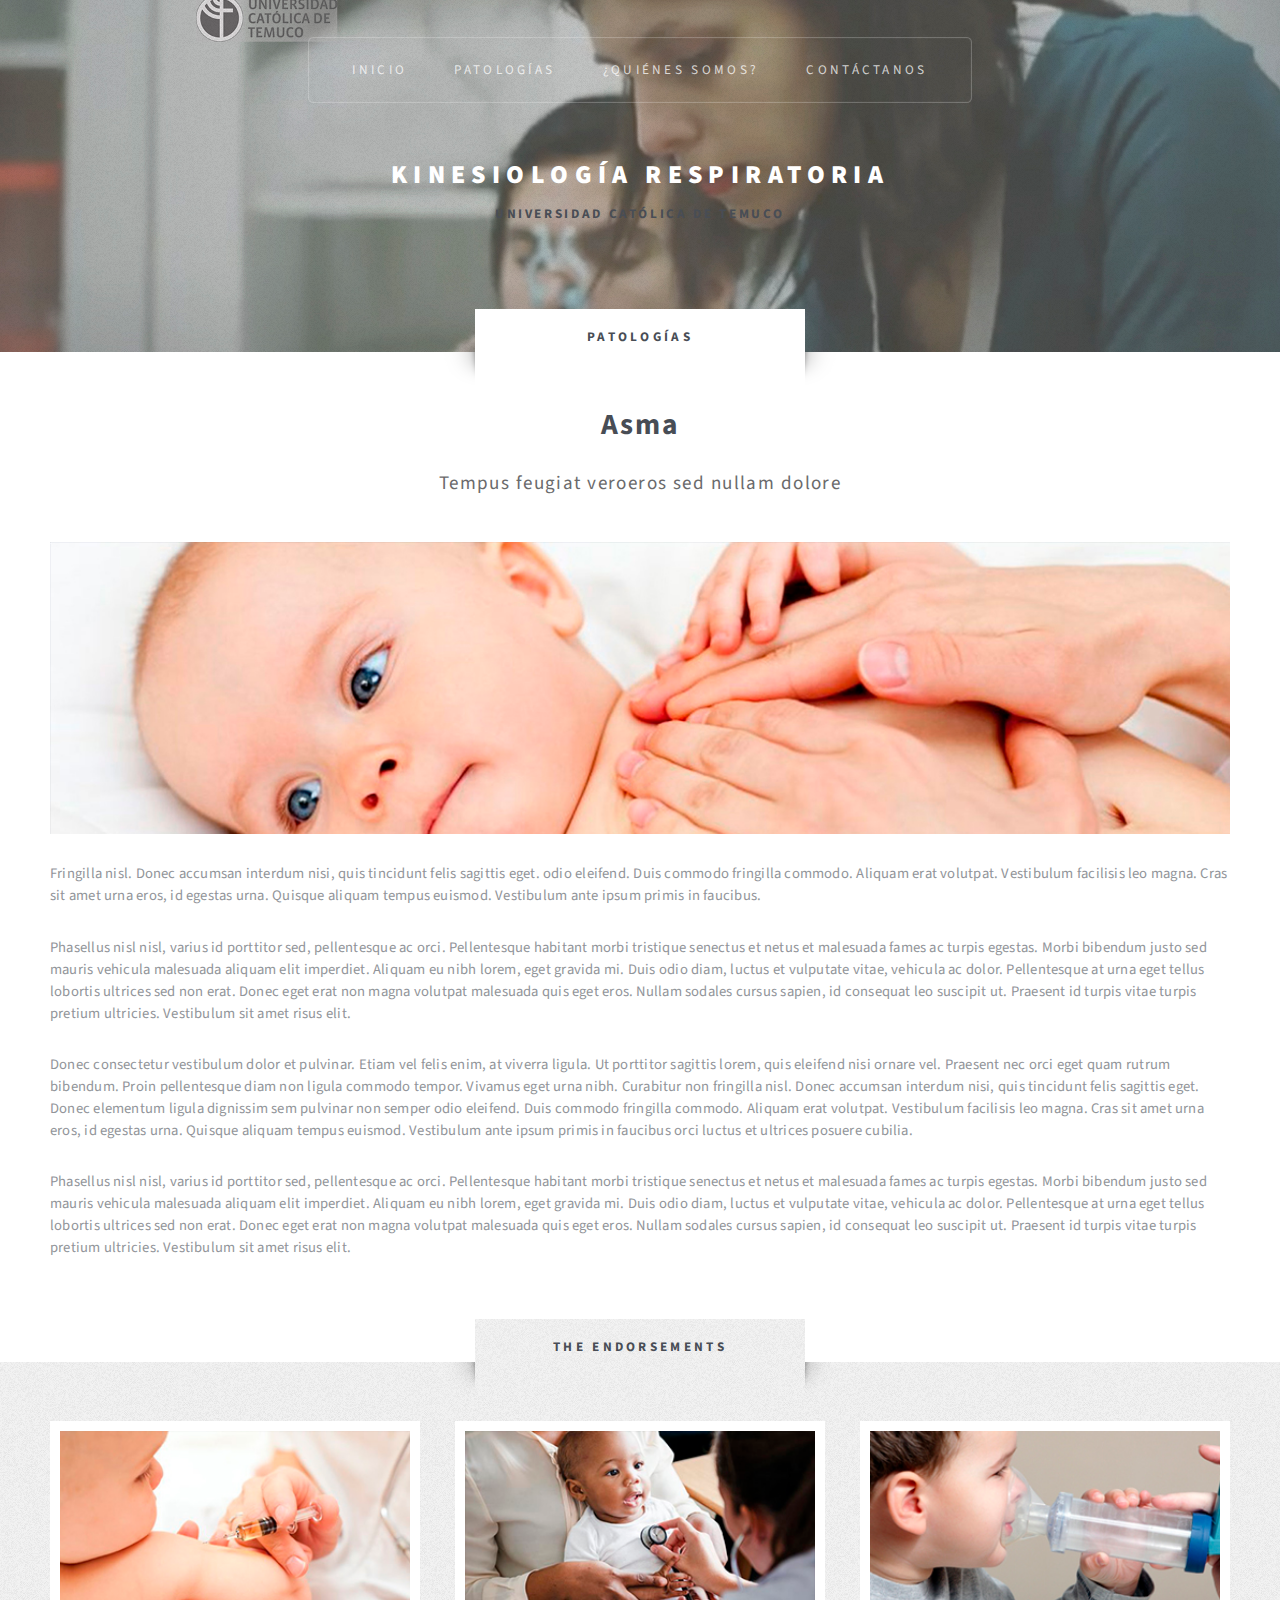
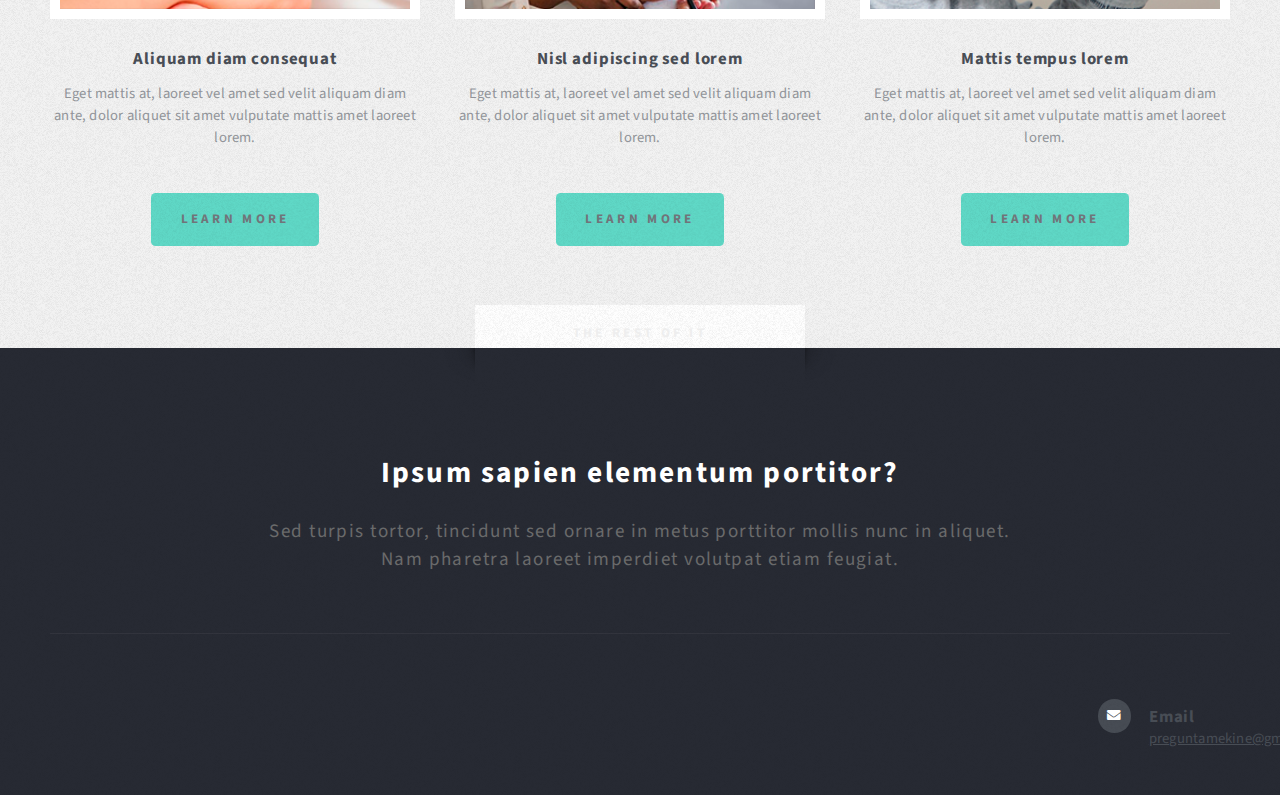
<file: asma.html>
<!DOCTYPE HTML>
<!--
INFOKINE
html5up.net | @ajlkn
	Free for personal and commercial use under the CCA 3.0 license (html5up.net/license)
-->
<html>
	<head>
		<title>INFOKINE</title>
		<meta charset="utf-8" />
		<meta name="viewport" content="width=device-width, initial-scale=1, user-scalable=no" />
		<link rel="stylesheet" href="assets/css/main.css" />
	</head>
	<body class="no-sidebar is-preload">
		<div id="page-wrapper">

			<!-- Header -->
				<section id="header" class="wrapper">

					<!-- Logo -->
						<div id="logo">
							<h1><a href="index.html">Kinesiología Respiratoria</a></h1>
							<p><strong>universidad católica de Temuco </strong></p>
						</div>

					<!-- Nav -->
						<nav id="nav">
							<ul>
								<li class="current"><a href="index.html">Inicio</a></li>
								<li>
									<a href="#">Patologías</a>
									<ul>
										<li><a href="neumonia.html">Neumonía</a></li>
										<li><a href="asma.html">Asma</a></li>
										<li><a href="s.bronc.obs.html">S.bronquial obstructivo</a></li>
										<li><a href="bronquitis.html">Bronquitis</a></li>
										<li><a href="influenza.html">Influenza</a></li>
									</ul>
								</li>
								<li><a href="quienessomos.html">¿Quiénes somos?</a></li>
								<li><a href="contactanos.html">Contáctanos</a></li>
							</ul>
						</nav>

				</section>

			<!-- Main -->
				<div id="main" class="wrapper style2">
					<div class="title">Patologías</div>
					<div class="container">

						<!-- Content -->
							<div id="content">
								<article class="box post">
									<header class="style1">
										<h2>Asma</h2>
										<p>Tempus feugiat veroeros sed nullam dolore</p>
									</header>
									<a href="#" class="image featured">
										<img src="images/pic01.jpg" alt="" />
									</a>
									<p>Fringilla nisl. Donec accumsan interdum nisi, quis tincidunt felis sagittis eget.
									odio eleifend. Duis commodo fringilla commodo. Aliquam erat volutpat. Vestibulum
									facilisis leo magna. Cras sit amet urna eros, id egestas urna. Quisque aliquam
									tempus euismod. Vestibulum ante ipsum primis in faucibus.</p>
									<p>Phasellus nisl nisl, varius id porttitor sed, pellentesque ac orci. Pellentesque
									habitant morbi tristique senectus et netus et malesuada fames ac turpis egestas. Morbi
									bibendum justo sed mauris vehicula malesuada aliquam elit imperdiet. Aliquam eu nibh
									lorem, eget gravida mi. Duis odio diam, luctus et vulputate vitae, vehicula ac dolor.
									Pellentesque at urna eget tellus lobortis ultrices sed non erat. Donec eget erat non
									magna volutpat malesuada quis eget eros. Nullam sodales cursus sapien, id consequat
									leo suscipit ut. Praesent id turpis vitae turpis pretium ultricies. Vestibulum sit
									amet risus elit.</p>
									<p>Donec consectetur vestibulum dolor et pulvinar. Etiam vel felis enim, at viverra
									ligula. Ut porttitor sagittis lorem, quis eleifend nisi ornare vel. Praesent nec orci
									eget quam rutrum bibendum. Proin pellentesque diam non ligula commodo tempor. Vivamus
									eget urna nibh. Curabitur non fringilla nisl. Donec accumsan interdum nisi, quis
									tincidunt felis sagittis eget. Donec elementum ligula dignissim sem pulvinar non semper
									odio eleifend. Duis commodo fringilla commodo. Aliquam erat volutpat. Vestibulum
									facilisis leo magna. Cras sit amet urna eros, id egestas urna. Quisque aliquam
									tempus euismod. Vestibulum ante ipsum primis in faucibus orci luctus et ultrices
									posuere cubilia.</p>
									<p>Phasellus nisl nisl, varius id porttitor sed, pellentesque ac orci. Pellentesque
									habitant morbi tristique senectus et netus et malesuada fames ac turpis egestas. Morbi
									bibendum justo sed mauris vehicula malesuada aliquam elit imperdiet. Aliquam eu nibh
									lorem, eget gravida mi. Duis odio diam, luctus et vulputate vitae, vehicula ac dolor.
									Pellentesque at urna eget tellus lobortis ultrices sed non erat. Donec eget erat non
									magna volutpat malesuada quis eget eros. Nullam sodales cursus sapien, id consequat
									leo suscipit ut. Praesent id turpis vitae turpis pretium ultricies. Vestibulum sit
									amet risus elit.</p>
								</article>
							</div>

					</div>
				</div>

			<!-- Highlights -->
				<section id="highlights" class="wrapper style3">
					<div class="title">The Endorsements</div>
					<div class="container">
						<div class="row aln-center">
							<div class="col-4 col-12-medium">
								<section class="highlight">
									<a href="#" class="image featured"><img src="images/pic02.jpg" alt="" /></a>
									<h3><a href="#">Aliquam diam consequat</a></h3>
									<p>Eget mattis at, laoreet vel amet sed velit aliquam diam ante, dolor aliquet sit amet vulputate mattis amet laoreet lorem.</p>
									<ul class="actions">
										<li><a href="#" class="button style1">Learn More</a></li>
									</ul>
								</section>
							</div>
							<div class="col-4 col-12-medium">
								<section class="highlight">
									<a href="#" class="image featured"><img src="images/pic03.jpg" alt="" /></a>
									<h3><a href="#">Nisl adipiscing sed lorem</a></h3>
									<p>Eget mattis at, laoreet vel amet sed velit aliquam diam ante, dolor aliquet sit amet vulputate mattis amet laoreet lorem.</p>
									<ul class="actions">
										<li><a href="#" class="button style1">Learn More</a></li>
									</ul>
								</section>
							</div>
							<div class="col-4 col-12-medium">
								<section class="highlight">
									<a href="#" class="image featured"><img src="images/pic04.jpg" alt="" /></a>
									<h3><a href="#">Mattis tempus lorem</a></h3>
									<p>Eget mattis at, laoreet vel amet sed velit aliquam diam ante, dolor aliquet sit amet vulputate mattis amet laoreet lorem.</p>
									<ul class="actions">
										<li><a href="#" class="button style1">Learn More</a></li>
									</ul>
								</section>
							</div>
						</div>
					</div>
				</section>

			<!-- Footer -->
				<section id="footer" class="wrapper">
					<div class="title">The Rest Of It</div>
					<div class="container">
						<header class="style1">
							<h2>Ipsum sapien elementum portitor?</h2>
							<p>
								Sed turpis tortor, tincidunt sed ornare in metus porttitor mollis nunc in aliquet.<br />
								Nam pharetra laoreet imperdiet volutpat etiam feugiat.
							</p>
						</header>
						<div class="row">
							<div class="col-6 col-12-medium">

								
							</div>
							<div class="col-6 col-12-medium">

									<!-- Contact -->
									<section class="feature-list small">
										<div class="row">
											
											<div class="col-6 col-12-small">
												<section>
													<h3 class="icon solid fa-envelope">Email</h3>
													<p>
														<a href="#">preguntamekine@gmail.com</a>
													</p>
												</section>
											</div>
						</div>
									
		<!-- Scripts -->
			<script src="assets/js/jquery.min.js"></script>
			<script src="assets/js/jquery.dropotron.min.js"></script>
			<script src="assets/js/browser.min.js"></script>
			<script src="assets/js/breakpoints.min.js"></script>
			<script src="assets/js/util.js"></script>
			<script src="assets/js/main.js"></script>
</file>
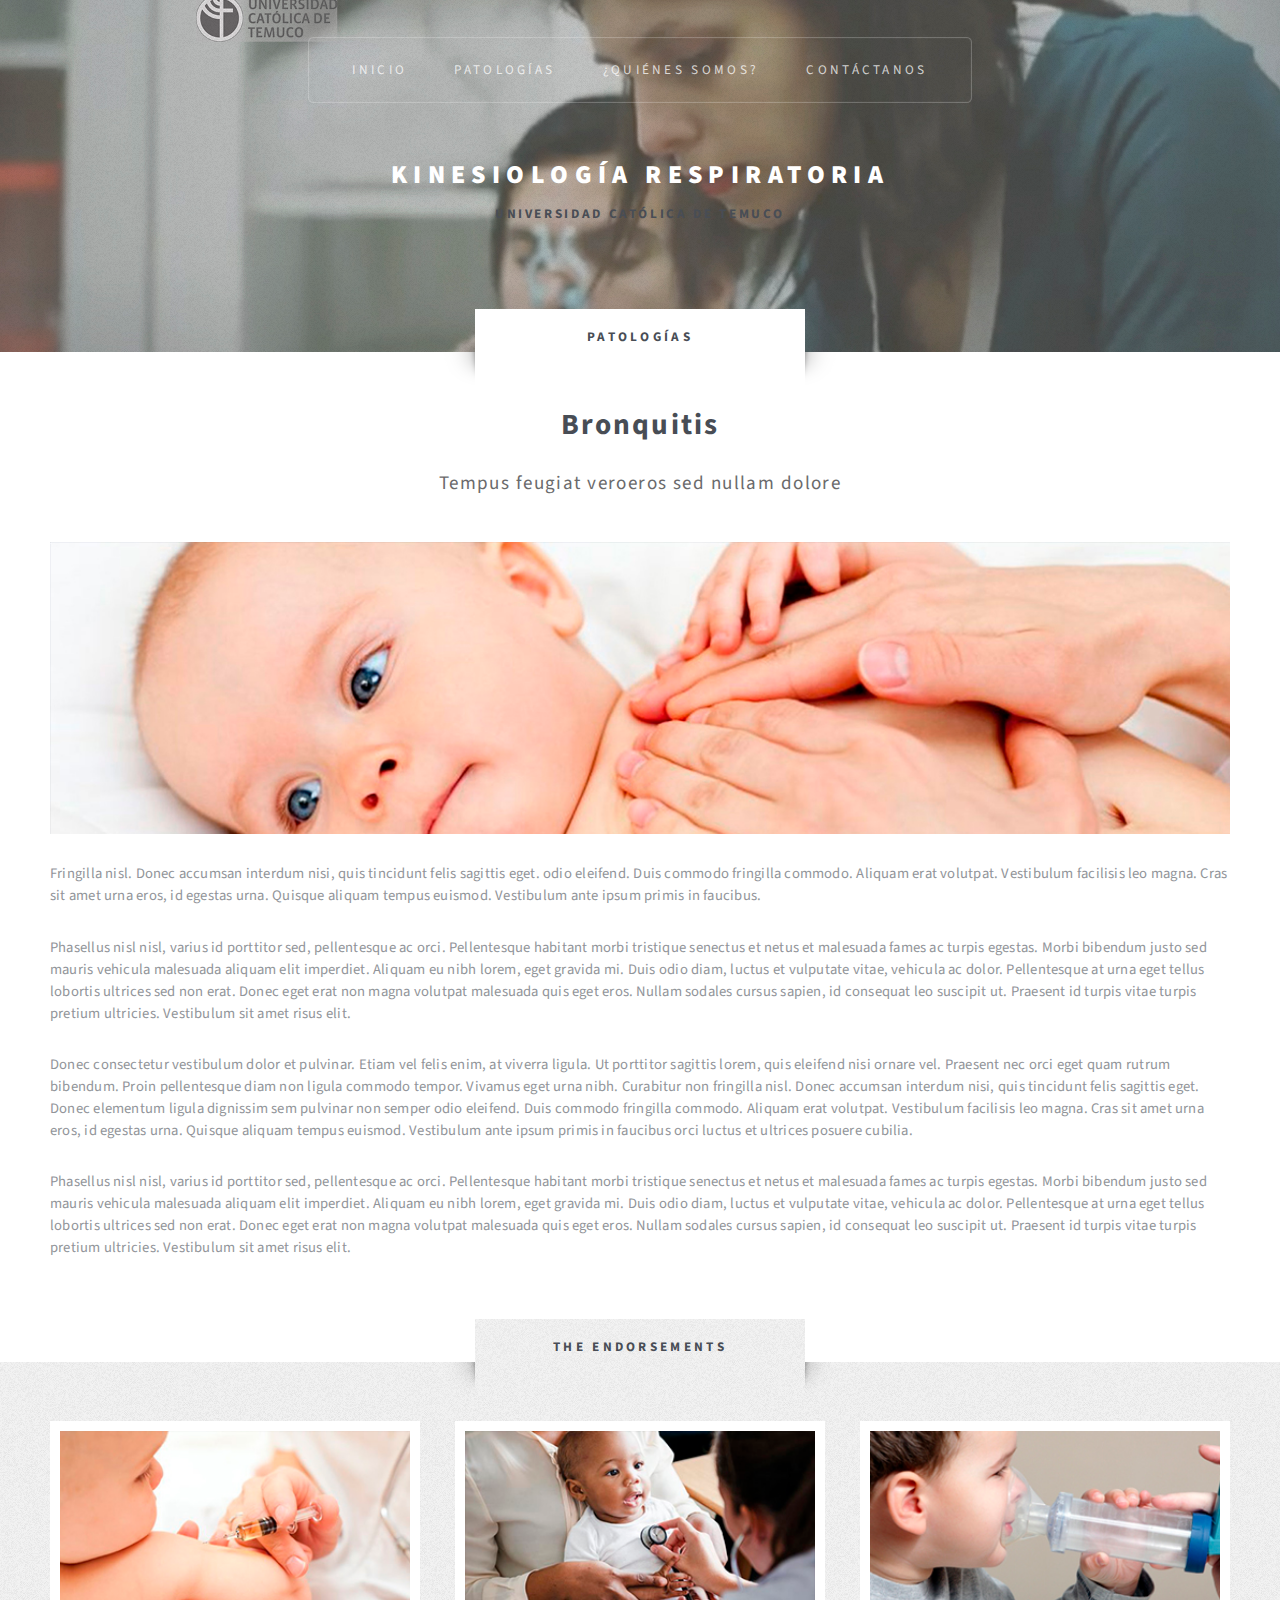
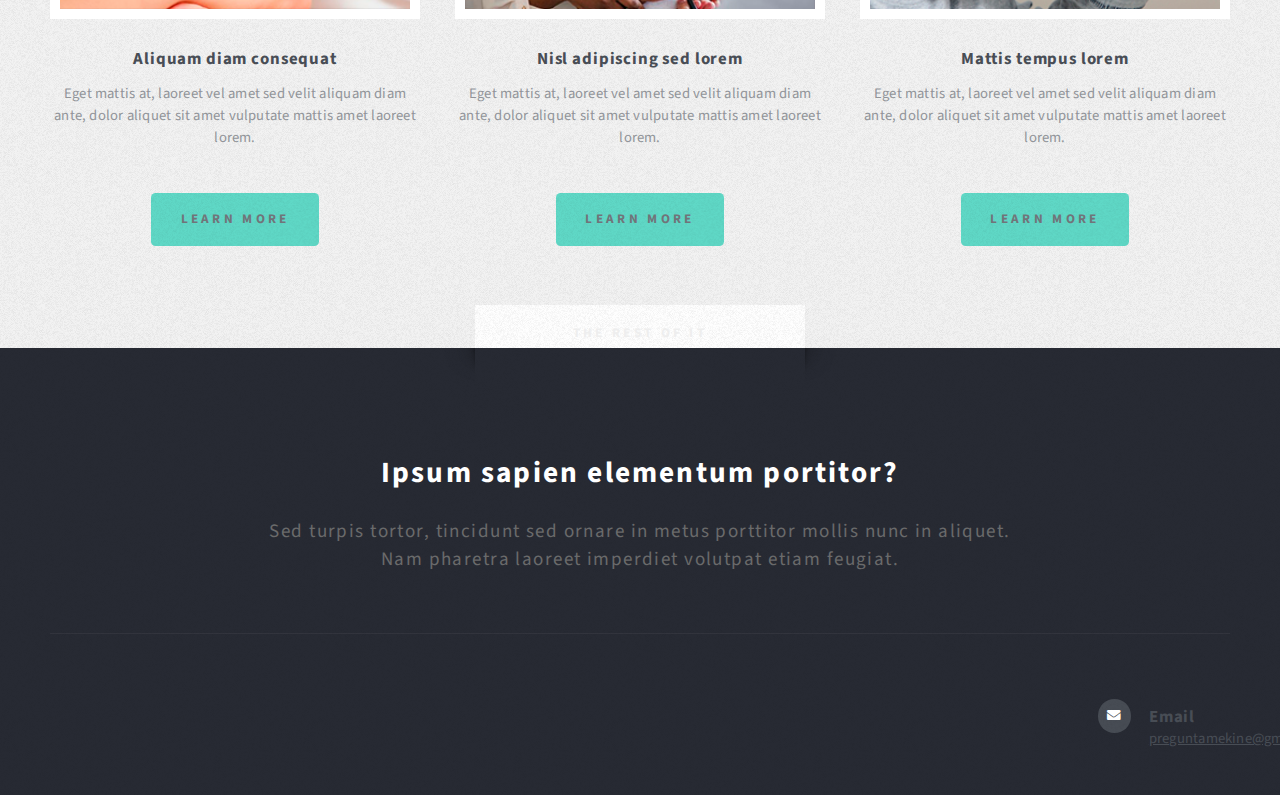
<file: bronquitis.html>
<!DOCTYPE HTML>
<!--
INFOKINE
html5up.net | @ajlkn
	Free for personal and commercial use under the CCA 3.0 license (html5up.net/license)
-->
<html>
	<head>
		<title>INFOKINE</title>
		<meta charset="utf-8" />
		<meta name="viewport" content="width=device-width, initial-scale=1, user-scalable=no" />
		<link rel="stylesheet" href="assets/css/main.css" />
	</head>
	<body class="no-sidebar is-preload">
		<div id="page-wrapper">

			<!-- Header -->
				<section id="header" class="wrapper">

					<!-- Logo -->
						<div id="logo">
							<h1><a href="index.html">Kinesiología Respiratoria</a></h1>
							<p><strong>universidad católica de Temuco </strong></p>
						</div>

					<!-- Nav -->
						<nav id="nav">
							<ul>
								<li class="current"><a href="index.html">Inicio</a></li>
								<li>
									<a href="#">Patologías</a>
									<ul>
										<li><a href="neumonia.html">Neumonía</a></li>
										<li><a href="asma.html">Asma</a></li>
										<li><a href="s.bronc.obs.html">S.bronquial obstructivo</a></li>
										<li><a href="bronquitis.html">Bronquitis</a></li>
										<li><a href="influenza.html">Influenza</a></li>
									</ul>
								</li>
								<li><a href="quienessomos.html">¿Quiénes somos?</a></li>
								<li><a href="contactanos.html">Contáctanos</a></li>
							</ul>
						</nav>

				</section>

			<!-- Main -->
				<div id="main" class="wrapper style2">
					<div class="title">Patologías</div>
					<div class="container">

						<!-- Content -->
							<div id="content">
								<article class="box post">
									<header class="style1">
										<h2>Bronquitis</h2>
										<p>Tempus feugiat veroeros sed nullam dolore</p>
									</header>
									<a href="#" class="image featured">
										<img src="images/pic01.jpg" alt="" />
									</a>
									<p>Fringilla nisl. Donec accumsan interdum nisi, quis tincidunt felis sagittis eget.
									odio eleifend. Duis commodo fringilla commodo. Aliquam erat volutpat. Vestibulum
									facilisis leo magna. Cras sit amet urna eros, id egestas urna. Quisque aliquam
									tempus euismod. Vestibulum ante ipsum primis in faucibus.</p>
									<p>Phasellus nisl nisl, varius id porttitor sed, pellentesque ac orci. Pellentesque
									habitant morbi tristique senectus et netus et malesuada fames ac turpis egestas. Morbi
									bibendum justo sed mauris vehicula malesuada aliquam elit imperdiet. Aliquam eu nibh
									lorem, eget gravida mi. Duis odio diam, luctus et vulputate vitae, vehicula ac dolor.
									Pellentesque at urna eget tellus lobortis ultrices sed non erat. Donec eget erat non
									magna volutpat malesuada quis eget eros. Nullam sodales cursus sapien, id consequat
									leo suscipit ut. Praesent id turpis vitae turpis pretium ultricies. Vestibulum sit
									amet risus elit.</p>
									<p>Donec consectetur vestibulum dolor et pulvinar. Etiam vel felis enim, at viverra
									ligula. Ut porttitor sagittis lorem, quis eleifend nisi ornare vel. Praesent nec orci
									eget quam rutrum bibendum. Proin pellentesque diam non ligula commodo tempor. Vivamus
									eget urna nibh. Curabitur non fringilla nisl. Donec accumsan interdum nisi, quis
									tincidunt felis sagittis eget. Donec elementum ligula dignissim sem pulvinar non semper
									odio eleifend. Duis commodo fringilla commodo. Aliquam erat volutpat. Vestibulum
									facilisis leo magna. Cras sit amet urna eros, id egestas urna. Quisque aliquam
									tempus euismod. Vestibulum ante ipsum primis in faucibus orci luctus et ultrices
									posuere cubilia.</p>
									<p>Phasellus nisl nisl, varius id porttitor sed, pellentesque ac orci. Pellentesque
									habitant morbi tristique senectus et netus et malesuada fames ac turpis egestas. Morbi
									bibendum justo sed mauris vehicula malesuada aliquam elit imperdiet. Aliquam eu nibh
									lorem, eget gravida mi. Duis odio diam, luctus et vulputate vitae, vehicula ac dolor.
									Pellentesque at urna eget tellus lobortis ultrices sed non erat. Donec eget erat non
									magna volutpat malesuada quis eget eros. Nullam sodales cursus sapien, id consequat
									leo suscipit ut. Praesent id turpis vitae turpis pretium ultricies. Vestibulum sit
									amet risus elit.</p>
								</article>
							</div>

					</div>
				</div>

			<!-- Highlights -->
				<section id="highlights" class="wrapper style3">
					<div class="title">The Endorsements</div>
					<div class="container">
						<div class="row aln-center">
							<div class="col-4 col-12-medium">
								<section class="highlight">
									<a href="#" class="image featured"><img src="images/pic02.jpg" alt="" /></a>
									<h3><a href="#">Aliquam diam consequat</a></h3>
									<p>Eget mattis at, laoreet vel amet sed velit aliquam diam ante, dolor aliquet sit amet vulputate mattis amet laoreet lorem.</p>
									<ul class="actions">
										<li><a href="#" class="button style1">Learn More</a></li>
									</ul>
								</section>
							</div>
							<div class="col-4 col-12-medium">
								<section class="highlight">
									<a href="#" class="image featured"><img src="images/pic03.jpg" alt="" /></a>
									<h3><a href="#">Nisl adipiscing sed lorem</a></h3>
									<p>Eget mattis at, laoreet vel amet sed velit aliquam diam ante, dolor aliquet sit amet vulputate mattis amet laoreet lorem.</p>
									<ul class="actions">
										<li><a href="#" class="button style1">Learn More</a></li>
									</ul>
								</section>
							</div>
							<div class="col-4 col-12-medium">
								<section class="highlight">
									<a href="#" class="image featured"><img src="images/pic04.jpg" alt="" /></a>
									<h3><a href="#">Mattis tempus lorem</a></h3>
									<p>Eget mattis at, laoreet vel amet sed velit aliquam diam ante, dolor aliquet sit amet vulputate mattis amet laoreet lorem.</p>
									<ul class="actions">
										<li><a href="#" class="button style1">Learn More</a></li>
									</ul>
								</section>
							</div>
						</div>
					</div>
				</section>

			<!-- Footer -->
				<section id="footer" class="wrapper">
					<div class="title">The Rest Of It</div>
					<div class="container">
						<header class="style1">
							<h2>Ipsum sapien elementum portitor?</h2>
							<p>
								Sed turpis tortor, tincidunt sed ornare in metus porttitor mollis nunc in aliquet.<br />
								Nam pharetra laoreet imperdiet volutpat etiam feugiat.
							</p>
						</header>
						<div class="row">
							<div class="col-6 col-12-medium">

								
							</div>
							<div class="col-6 col-12-medium">

									<!-- Contact -->
									<section class="feature-list small">
										<div class="row">
											
											<div class="col-6 col-12-small">
												<section>
													<h3 class="icon solid fa-envelope">Email</h3>
													<p>
														<a href="#">preguntamekine@gmail.com</a>
													</p>
												</section>
											</div>
						</div>
									
		<!-- Scripts -->
			<script src="assets/js/jquery.min.js"></script>
			<script src="assets/js/jquery.dropotron.min.js"></script>
			<script src="assets/js/browser.min.js"></script>
			<script src="assets/js/breakpoints.min.js"></script>
			<script src="assets/js/util.js"></script>
			<script src="assets/js/main.js"></script>
</file>
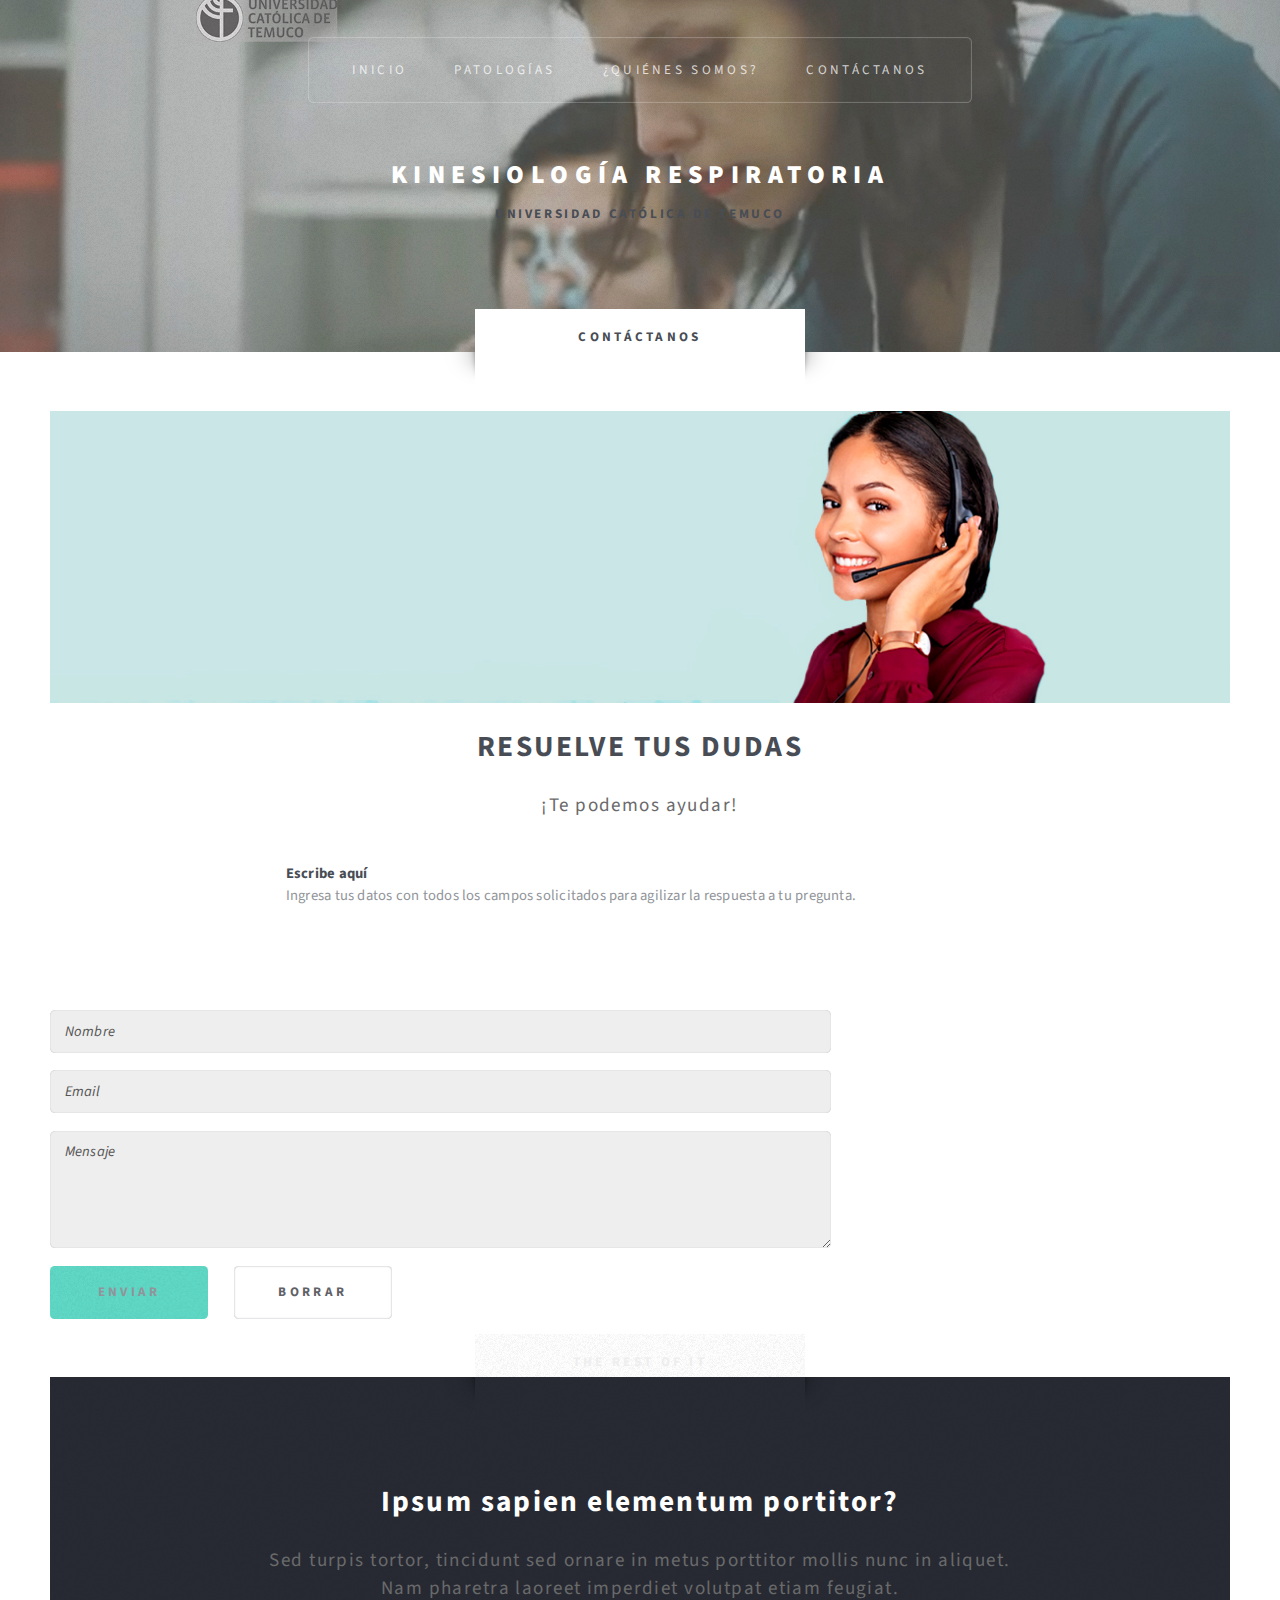
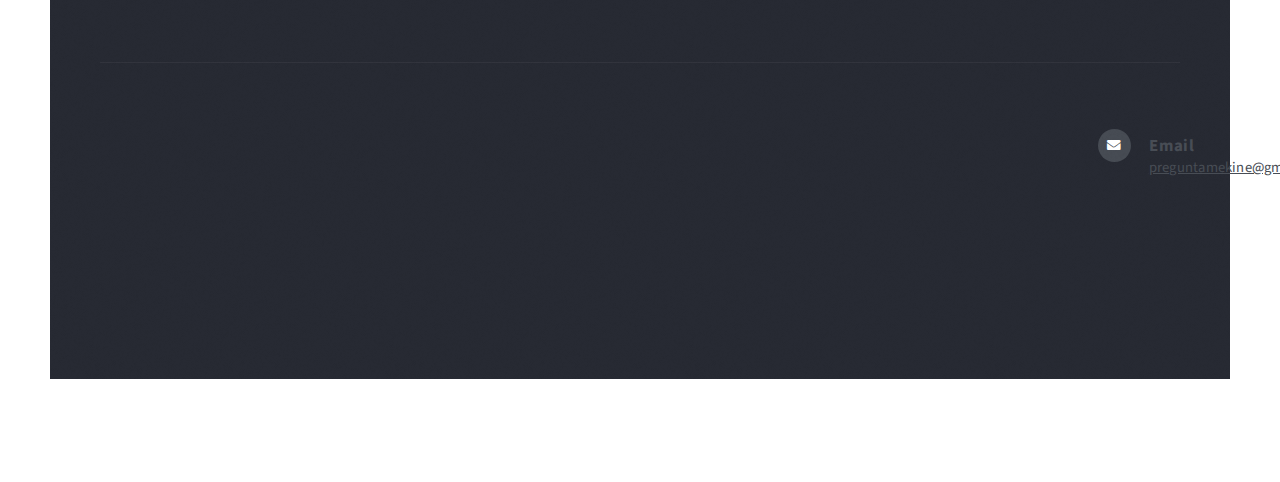
<file: contactanos.html>
<!DOCTYPE HTML>
<!--
INFOKINE
html5up.net | @ajlkn
	Free for personal and commercial use under the CCA 3.0 license (html5up.net/license)
-->
<html>
	<head>
		<title>INFOKINE</title>
		<meta charset="utf-8" />
		<meta name="viewport" content="width=device-width, initial-scale=1, user-scalable=no" />
		<link rel="stylesheet" href="assets/css/main.css" />
	</head>
	<body class="right-sidebar is-preload">
		<div id="page-wrapper">

			<!-- Header -->
				<section id="header" class="wrapper">

					<!-- Logo -->
						<div id="logo">
							<h1><a href="index.html">Kinesiología Respiratoria</a></h1>
							<p><strong>universidad católica de Temuco </strong></p>
						</div>

					<!-- Nav -->
						<nav id="nav">
							<ul>
								<li class="current"><a href="index.html">Inicio</a></li>
								<li>
									<a href="#">Patologías</a>
									<ul>
										<li><a href="neumonia.html">Neumonía</a></li>
										<li><a href="asma.html">Asma</a></li>
										<li><a href="s.bronc.obs.html">S.bronquial obstructivo</a></li>
										<li><a href="bronquitis.html">Bronquitis</a></li>
										<li><a href="influenza.html">Influenza</a></li>
									</ul>
								</li>
								<li><a href="quienessomos.html">¿Quiénes somos?</a></li>
								<li><a href="contactanos.html">Contáctanos</a></li>
							</ul>
						</nav>

				</section>

			<!-- Main -->
				<section id="main" class="wrapper style2">
					<div class="title">Contáctanos</div>
					<div class="container">
						<div class="row gtr-150">
							<div class="col-12 col-12-medium">

								<!-- Content -->
									<div id="content">
										<article class="box post">
                                            <a href="#" class="image featured">
												<img src="images/pic11.jpg" alt="" /> 
                                            </a>
											<header class="style1">
												<h2>RESUELVE TUS DUDAS </h2>
												<p>¡Te podemos ayudar!</p>
											</header>
											
											
										</article>
									
									</div>

			<!-- Highlights -->
                    <section>
					
					<div class="container">
						<div class="row aln-center">
							<div class="col-8 col-12-medium">
								<section class="highlight">
									
									<h3><a href="#">Escribe aquí</a></h3>
									<p>Ingresa tus datos con todos los campos solicitados para agilizar la respuesta a tu pregunta.</p>
									<ul class="actions">
									</ul>
								</section>
							</div>
						</div>
					</div>
				</section> 			
                                
        <!-- Contact Form -->
                                	
                                
                                    	<article class="box post">
										<form method="post" action="#">
											<div class="row gtr-50">
												<div class="col-8 col-12-small"> 
                                                    	
													<input type="text" name="name" id="contact-name" placeholder="Nombre" />
												</div>
												<div class="col-8 col-12-small">
													<input type="text" name="email" id="contact-email" placeholder="Email" />
												</div>
												<div class="col-8 col-12small">
													<textarea name="message" id="contact-message" placeholder="Mensaje" rows="4"></textarea>
												</div>
												<div class="col-12">
													<ul class="actions">
														<li><input type="submit" class="style1" value="Enviar" /></li>
														<li><input type="reset" class="style2" value="Borrar" /></li>
													</ul>
												</div>
											</div>
										</form>
									</article
                    
                                
			<!-- Footer -->
				<section id="footer" class="wrapper">
					<div class="title">The Rest Of It</div>
					<div class="container">
						<header class="style1">
							<h2>Ipsum sapien elementum portitor?</h2>
							<p>
								Sed turpis tortor, tincidunt sed ornare in metus porttitor mollis nunc in aliquet.<br />
								Nam pharetra laoreet imperdiet volutpat etiam feugiat.
							</p>
						</header>
						<div class="row">
							<div class="col-6 col-12-medium">
                                </div>
							<div class="col-6 col-12-medium">
									<!-- Contact -->
									<section class="feature-list small">
										<div class="row">
											
											<div class="col-6 col-12-small">
												<section>
													<h3 class="icon solid fa-envelope">Email</h3>
													<p>
														<a href="#">preguntamekine@gmail.com</a>
													</p>
												</section>
											</div> 
                                            
                                            <section class="feature-list small">
										<div class="row">
											<div class="col-6 col-12-small">
												<section>
													<h3 class="icon solid fa-comment">Social</h3>
													<p>
														<a href="#">@untitled-corp</a><br />
														<a href="#">linkedin.com/untitled</a><br />
														<a href="#">facebook.com/untitled</a>
													</p>
												</section>
											</div>
                             
                        
								
		<!-- Scripts -->
			<script src="assets/js/jquery.min.js"></script>
			<script src="assets/js/jquery.dropotron.min.js"></script>
			<script src="assets/js/browser.min.js"></script>
			<script src="assets/js/breakpoints.min.js"></script>
			<script src="assets/js/util.js"></script>
			<script src="assets/js/main.js"></script>
</file>
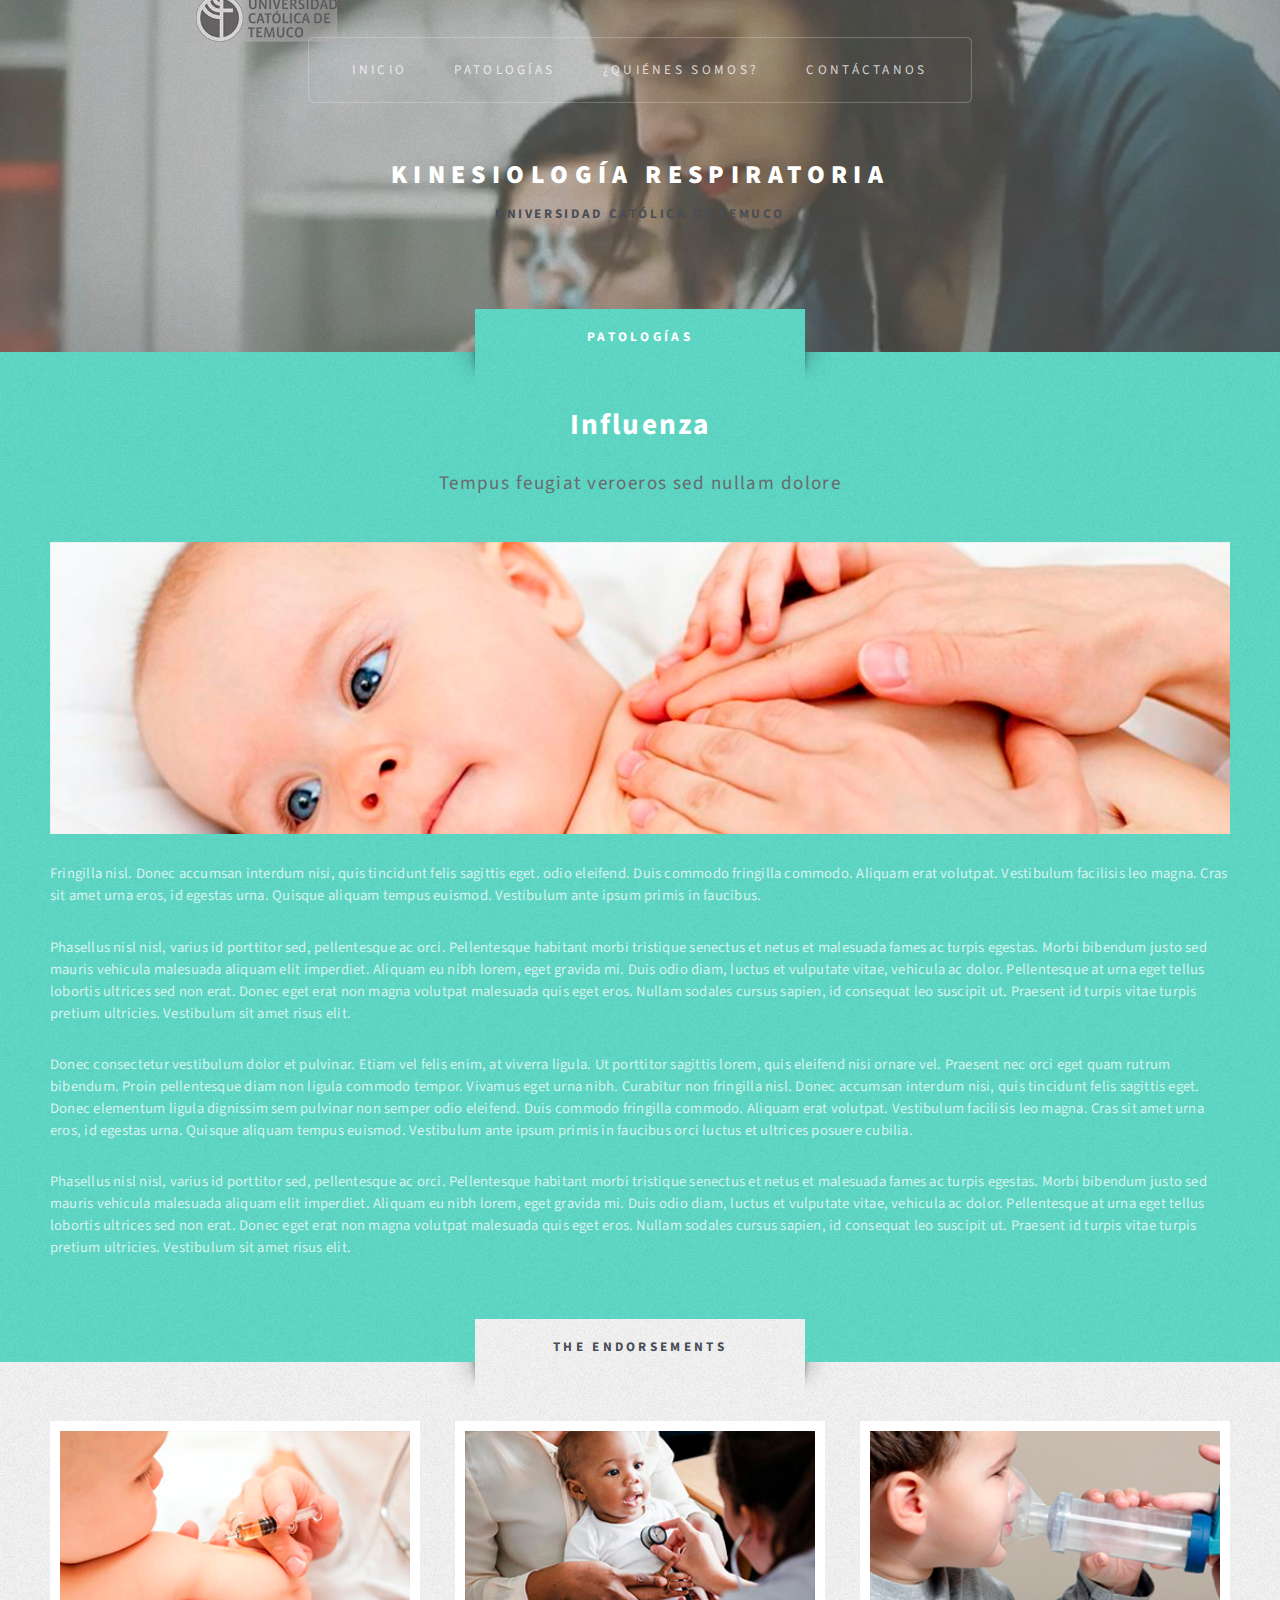
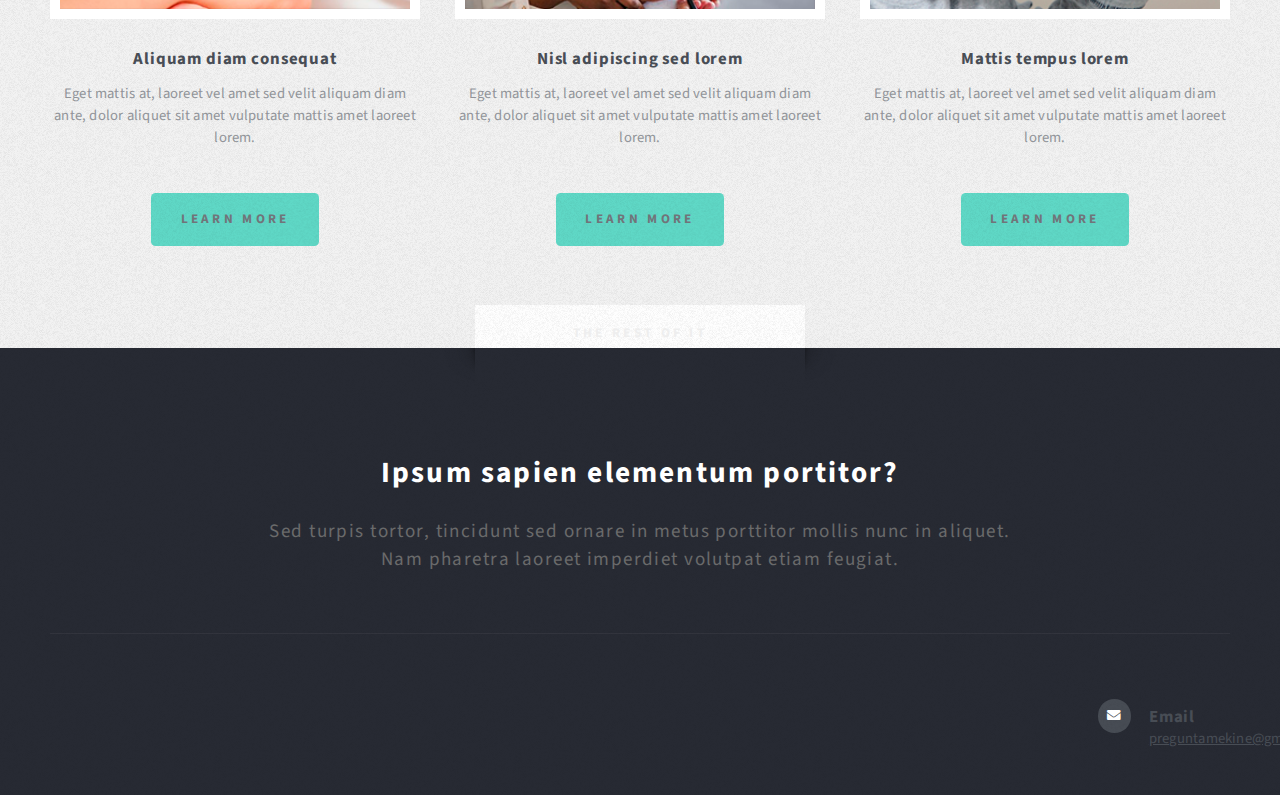
<file: influenza.html>
<!DOCTYPE HTML>
<!--
INFOKINE
html5up.net | @ajlkn
	Free for personal and commercial use under the CCA 3.0 license (html5up.net/license)
-->
<html>
	<head>
		<title>INFOKINE</title>
		<meta charset="utf-8" />
		<meta name="viewport" content="width=device-width, initial-scale=1, user-scalable=no" />
		<link rel="stylesheet" href="assets/css/main.css" />
	</head>
	<body class="no-sidebar is-preload">
		<div id="page-wrapper">

			<!-- Header -->
				<section id="header" class="wrapper">

					<!-- Logo -->
						<div id="logo">
							<h1><a href="index.html">Kinesiología Respiratoria</a></h1>
							<p><strong>universidad católica de Temuco </strong></p>
						</div>

					<!-- Nav -->
						<nav id="nav">
							<ul>
								<li class="current"><a href="index.html">Inicio</a></li>
								<li>
									<a href="#">Patologías</a>
									<ul>
										<li><a href="neumonia.html">Neumonía</a></li>
										<li><a href="asma.html">Asma</a></li>
										<li><a href="s.bronc.obs.html">S.bronquial obstructivo</a></li>
										<li><a href="bronquitis.html">Bronquitis</a></li>
										<li><a href="influenza.html">Influenza</a></li>
									</ul>
								</li>
								<li><a href="quienessomos.html">¿Quiénes somos?</a></li>
								<li><a href="contactanos.html">Contáctanos</a></li>
							</ul>
						</nav>

				</section>

			<!-- Main -->
				<div id="main" class="wrapper style1">
					<div class="title">Patologías</div>
					<div class="container">

						<!-- Content -->
							<div id="content">
								<article class="box post">
									<header class="style1">
										<h2>Influenza<br class="mobile-hide" /></h2>
										<p>Tempus feugiat veroeros sed nullam dolore</p>
									</header>
									<a href="#" class="image featured">
										<img src="images/pic01.jpg" alt="" />
									</a>
									<p>Fringilla nisl. Donec accumsan interdum nisi, quis tincidunt felis sagittis eget.
									odio eleifend. Duis commodo fringilla commodo. Aliquam erat volutpat. Vestibulum
									facilisis leo magna. Cras sit amet urna eros, id egestas urna. Quisque aliquam
									tempus euismod. Vestibulum ante ipsum primis in faucibus.</p>
									<p>Phasellus nisl nisl, varius id porttitor sed, pellentesque ac orci. Pellentesque
									habitant morbi tristique senectus et netus et malesuada fames ac turpis egestas. Morbi
									bibendum justo sed mauris vehicula malesuada aliquam elit imperdiet. Aliquam eu nibh
									lorem, eget gravida mi. Duis odio diam, luctus et vulputate vitae, vehicula ac dolor.
									Pellentesque at urna eget tellus lobortis ultrices sed non erat. Donec eget erat non
									magna volutpat malesuada quis eget eros. Nullam sodales cursus sapien, id consequat
									leo suscipit ut. Praesent id turpis vitae turpis pretium ultricies. Vestibulum sit
									amet risus elit.</p>
									<p>Donec consectetur vestibulum dolor et pulvinar. Etiam vel felis enim, at viverra
									ligula. Ut porttitor sagittis lorem, quis eleifend nisi ornare vel. Praesent nec orci
									eget quam rutrum bibendum. Proin pellentesque diam non ligula commodo tempor. Vivamus
									eget urna nibh. Curabitur non fringilla nisl. Donec accumsan interdum nisi, quis
									tincidunt felis sagittis eget. Donec elementum ligula dignissim sem pulvinar non semper
									odio eleifend. Duis commodo fringilla commodo. Aliquam erat volutpat. Vestibulum
									facilisis leo magna. Cras sit amet urna eros, id egestas urna. Quisque aliquam
									tempus euismod. Vestibulum ante ipsum primis in faucibus orci luctus et ultrices
									posuere cubilia.</p>
									<p>Phasellus nisl nisl, varius id porttitor sed, pellentesque ac orci. Pellentesque
									habitant morbi tristique senectus et netus et malesuada fames ac turpis egestas. Morbi
									bibendum justo sed mauris vehicula malesuada aliquam elit imperdiet. Aliquam eu nibh
									lorem, eget gravida mi. Duis odio diam, luctus et vulputate vitae, vehicula ac dolor.
									Pellentesque at urna eget tellus lobortis ultrices sed non erat. Donec eget erat non
									magna volutpat malesuada quis eget eros. Nullam sodales cursus sapien, id consequat
									leo suscipit ut. Praesent id turpis vitae turpis pretium ultricies. Vestibulum sit
									amet risus elit.</p>
								</article>
							</div>

					</div>
				</div>

			<!-- Highlights -->
				<section id="highlights" class="wrapper style3">
					<div class="title">The Endorsements</div>
					<div class="container">
						<div class="row aln-center">
							<div class="col-4 col-12-medium">
								<section class="highlight">
									<a href="#" class="image featured"><img src="images/pic02.jpg" alt="" /></a>
									<h3><a href="#">Aliquam diam consequat</a></h3>
									<p>Eget mattis at, laoreet vel amet sed velit aliquam diam ante, dolor aliquet sit amet vulputate mattis amet laoreet lorem.</p>
									<ul class="actions">
										<li><a href="#" class="button style1">Learn More</a></li>
									</ul>
								</section>
							</div>
							<div class="col-4 col-12-medium">
								<section class="highlight">
									<a href="#" class="image featured"><img src="images/pic03.jpg" alt="" /></a>
									<h3><a href="#">Nisl adipiscing sed lorem</a></h3>
									<p>Eget mattis at, laoreet vel amet sed velit aliquam diam ante, dolor aliquet sit amet vulputate mattis amet laoreet lorem.</p>
									<ul class="actions">
										<li><a href="#" class="button style1">Learn More</a></li>
									</ul>
								</section>
							</div>
							<div class="col-4 col-12-medium">
								<section class="highlight">
									<a href="#" class="image featured"><img src="images/pic04.jpg" alt="" /></a>
									<h3><a href="#">Mattis tempus lorem</a></h3>
									<p>Eget mattis at, laoreet vel amet sed velit aliquam diam ante, dolor aliquet sit amet vulputate mattis amet laoreet lorem.</p>
									<ul class="actions">
										<li><a href="#" class="button style1">Learn More</a></li>
									</ul>
								</section>
							</div>
						</div>
					</div>
				</section>

			<!-- Footer -->
				<section id="footer" class="wrapper">
					<div class="title">The Rest Of It</div>
					<div class="container">
						<header class="style1">
							<h2>Ipsum sapien elementum portitor?</h2>
							<p>
								Sed turpis tortor, tincidunt sed ornare in metus porttitor mollis nunc in aliquet.<br />
								Nam pharetra laoreet imperdiet volutpat etiam feugiat.
							</p>
						</header>
						<div class="row">
							<div class="col-6 col-12-medium">

								
							</div>
							<div class="col-6 col-12-medium">

									<!-- Contact -->
									<section class="feature-list small">
										<div class="row">
											
											<div class="col-6 col-12-small">
												<section>
													<h3 class="icon solid fa-envelope">Email</h3>
													<p>
														<a href="#">preguntamekine@gmail.com</a>
													</p>
												</section>
											</div>
						</div>
									
		<!-- Scripts -->
			<script src="assets/js/jquery.min.js"></script>
			<script src="assets/js/jquery.dropotron.min.js"></script>
			<script src="assets/js/browser.min.js"></script>
			<script src="assets/js/breakpoints.min.js"></script>
			<script src="assets/js/util.js"></script>
			<script src="assets/js/main.js"></script>
</file>
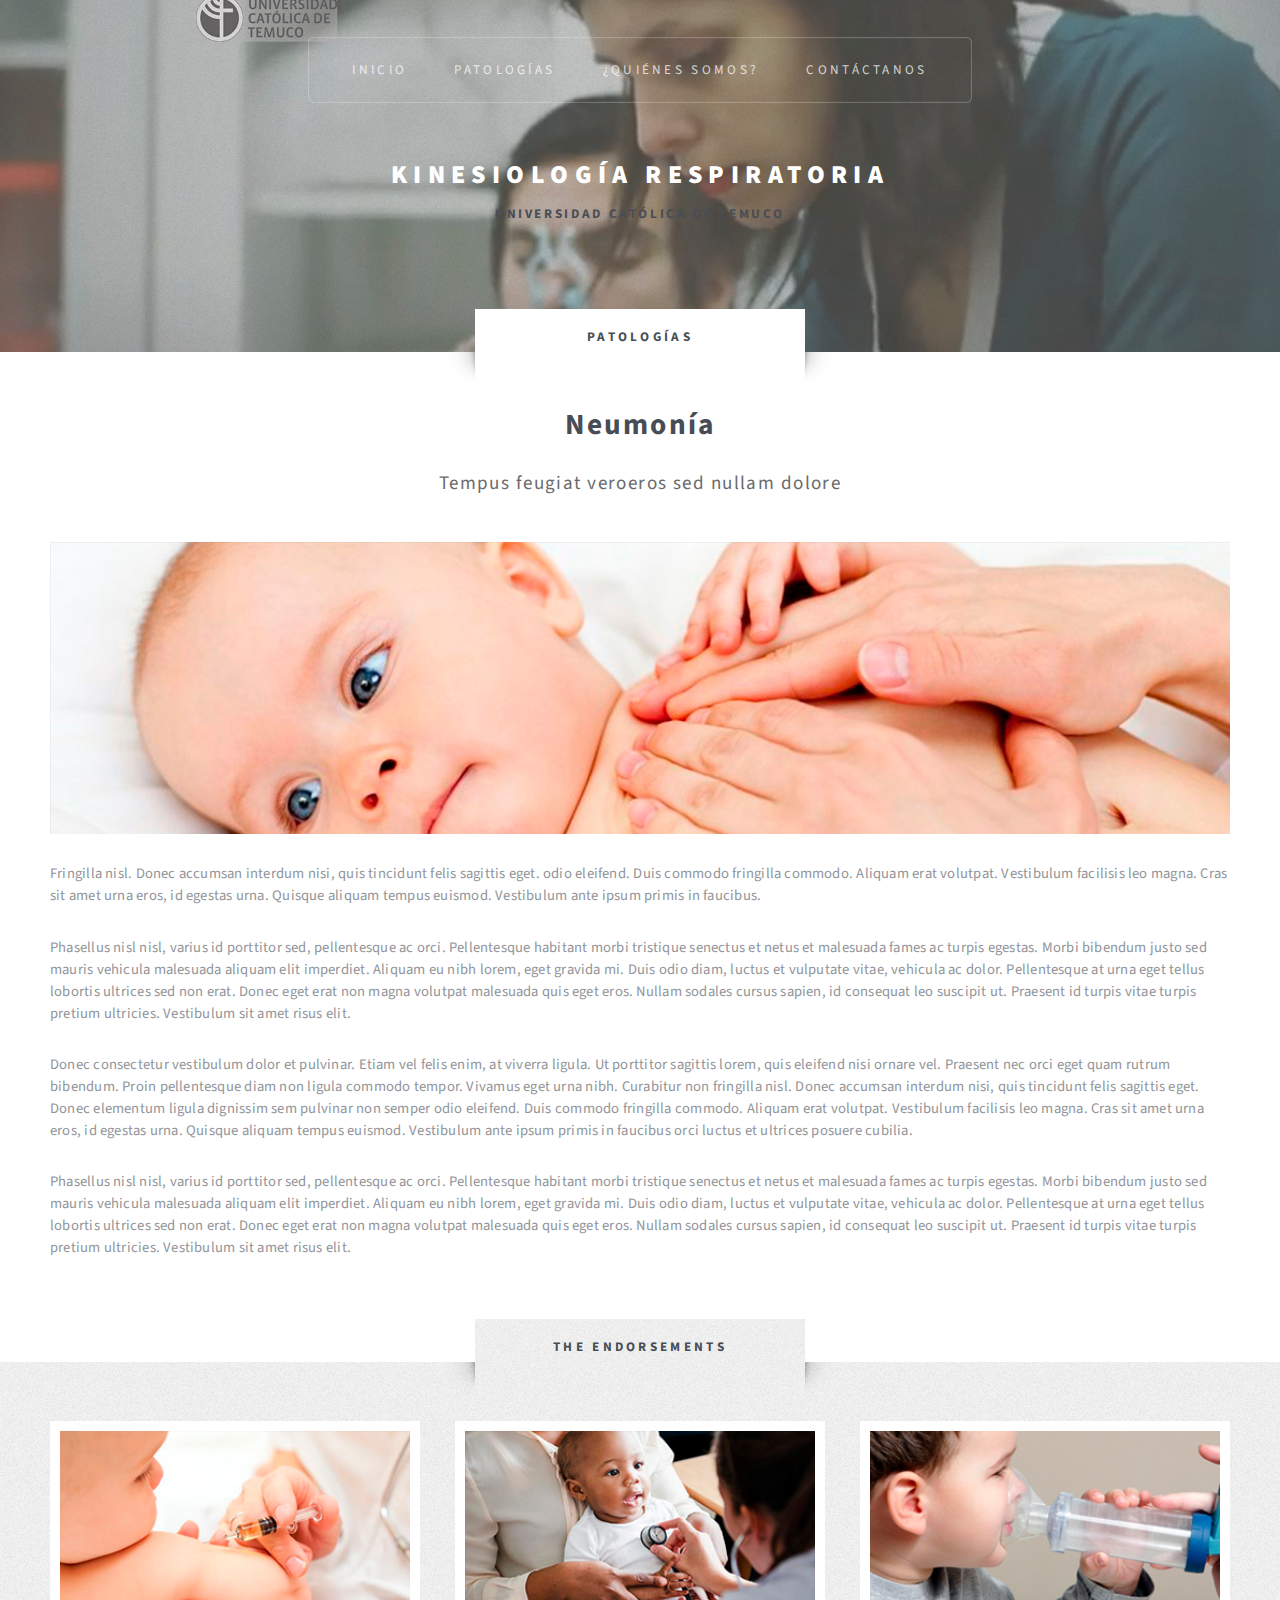
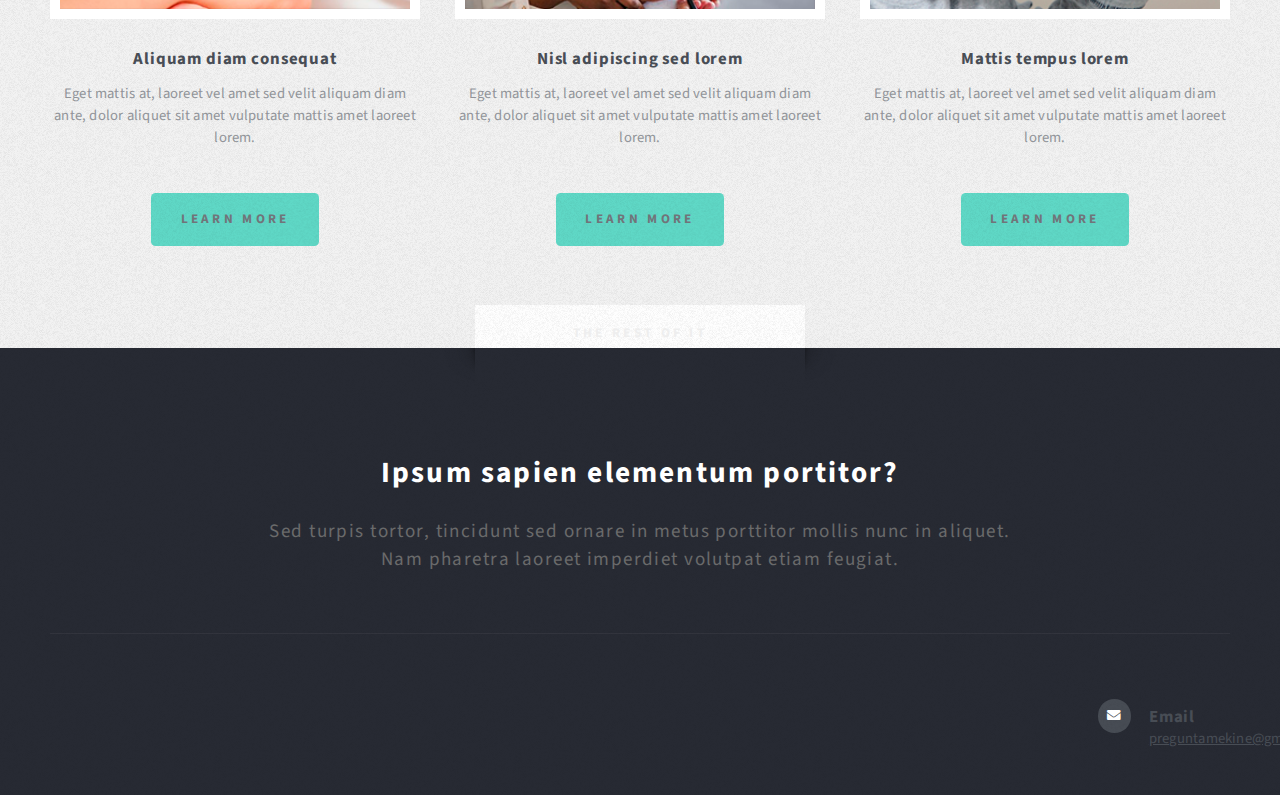
<file: neumonia.html>
<!DOCTYPE HTML>
<!--
INFOKINE
html5up.net | @ajlkn
	Free for personal and commercial use under the CCA 3.0 license (html5up.net/license)
-->
<html>
	<head>
		<title>INFOKINE</title>
		<meta charset="utf-8" />
		<meta name="viewport" content="width=device-width, initial-scale=1, user-scalable=no" />
		<link rel="stylesheet" href="assets/css/main.css" />
	</head>
	<body class="no-sidebar is-preload">
		<div id="page-wrapper">

			<!-- Header -->
				<section id="header" class="wrapper">

					<!-- Logo -->
						<div id="logo">
							<h1><a href="index.html">Kinesiología Respiratoria</a></h1>
							<p><strong>universidad católica de Temuco </strong></p>
						</div>

					<!-- Nav -->
						<nav id="nav">
							<ul>
								<li class="current"><a href="index.html">Inicio</a></li>
								<li>
									<a href="#">Patologías</a>
									<ul>
										<li><a href="neumonia.html">Neumonía</a></li>
										<li><a href="asma.html">Asma</a></li>
										<li><a href="s.bronc.obs.html">S.bronquial obstructivo</a></li>
										<li><a href="bronquitis.html">Bronquitis</a></li>
										<li><a href="influenza.html">Influenza</a></li>
									</ul>
								</li>
								<li><a href="quienessomos.html">¿Quiénes somos?</a></li>
								<li><a href="contactanos.html">Contáctanos</a></li>
							</ul>
						</nav>

				</section>

			<!-- Main -->
				<div id="main" class="wrapper style2">
					<div class="title">Patologías</div>
					<div class="container">

						<!-- Content -->
							<div id="content">
								<article class="box post">
									<header class="style1">
										<h2>Neumonía<br class="mobile-hide" /></h2>
										<p>Tempus feugiat veroeros sed nullam dolore</p>
									</header>
									<a href="#" class="image featured">
										<img src="images/pic01.jpg" alt="" />
									</a>
									<p>Fringilla nisl. Donec accumsan interdum nisi, quis tincidunt felis sagittis eget.
									odio eleifend. Duis commodo fringilla commodo. Aliquam erat volutpat. Vestibulum
									facilisis leo magna. Cras sit amet urna eros, id egestas urna. Quisque aliquam
									tempus euismod. Vestibulum ante ipsum primis in faucibus.</p>
									<p>Phasellus nisl nisl, varius id porttitor sed, pellentesque ac orci. Pellentesque
									habitant morbi tristique senectus et netus et malesuada fames ac turpis egestas. Morbi
									bibendum justo sed mauris vehicula malesuada aliquam elit imperdiet. Aliquam eu nibh
									lorem, eget gravida mi. Duis odio diam, luctus et vulputate vitae, vehicula ac dolor.
									Pellentesque at urna eget tellus lobortis ultrices sed non erat. Donec eget erat non
									magna volutpat malesuada quis eget eros. Nullam sodales cursus sapien, id consequat
									leo suscipit ut. Praesent id turpis vitae turpis pretium ultricies. Vestibulum sit
									amet risus elit.</p>
									<p>Donec consectetur vestibulum dolor et pulvinar. Etiam vel felis enim, at viverra
									ligula. Ut porttitor sagittis lorem, quis eleifend nisi ornare vel. Praesent nec orci
									eget quam rutrum bibendum. Proin pellentesque diam non ligula commodo tempor. Vivamus
									eget urna nibh. Curabitur non fringilla nisl. Donec accumsan interdum nisi, quis
									tincidunt felis sagittis eget. Donec elementum ligula dignissim sem pulvinar non semper
									odio eleifend. Duis commodo fringilla commodo. Aliquam erat volutpat. Vestibulum
									facilisis leo magna. Cras sit amet urna eros, id egestas urna. Quisque aliquam
									tempus euismod. Vestibulum ante ipsum primis in faucibus orci luctus et ultrices
									posuere cubilia.</p>
									<p>Phasellus nisl nisl, varius id porttitor sed, pellentesque ac orci. Pellentesque
									habitant morbi tristique senectus et netus et malesuada fames ac turpis egestas. Morbi
									bibendum justo sed mauris vehicula malesuada aliquam elit imperdiet. Aliquam eu nibh
									lorem, eget gravida mi. Duis odio diam, luctus et vulputate vitae, vehicula ac dolor.
									Pellentesque at urna eget tellus lobortis ultrices sed non erat. Donec eget erat non
									magna volutpat malesuada quis eget eros. Nullam sodales cursus sapien, id consequat
									leo suscipit ut. Praesent id turpis vitae turpis pretium ultricies. Vestibulum sit
									amet risus elit.</p>
								</article>
							</div>

					</div>
				</div>

			<!-- Highlights -->
				<section id="highlights" class="wrapper style3">
					<div class="title">The Endorsements</div>
					<div class="container">
						<div class="row aln-center">
							<div class="col-4 col-12-medium">
								<section class="highlight">
									<a href="#" class="image featured"><img src="images/pic02.jpg" alt="" /></a>
									<h3><a href="#">Aliquam diam consequat</a></h3>
									<p>Eget mattis at, laoreet vel amet sed velit aliquam diam ante, dolor aliquet sit amet vulputate mattis amet laoreet lorem.</p>
									<ul class="actions">
										<li><a href="#" class="button style1">Learn More</a></li>
									</ul>
								</section>
							</div>
							<div class="col-4 col-12-medium">
								<section class="highlight">
									<a href="#" class="image featured"><img src="images/pic03.jpg" alt="" /></a>
									<h3><a href="#">Nisl adipiscing sed lorem</a></h3>
									<p>Eget mattis at, laoreet vel amet sed velit aliquam diam ante, dolor aliquet sit amet vulputate mattis amet laoreet lorem.</p>
									<ul class="actions">
										<li><a href="#" class="button style1">Learn More</a></li>
									</ul>
								</section>
							</div>
							<div class="col-4 col-12-medium">
								<section class="highlight">
									<a href="#" class="image featured"><img src="images/pic04.jpg" alt="" /></a>
									<h3><a href="#">Mattis tempus lorem</a></h3>
									<p>Eget mattis at, laoreet vel amet sed velit aliquam diam ante, dolor aliquet sit amet vulputate mattis amet laoreet lorem.</p>
									<ul class="actions">
										<li><a href="#" class="button style1">Learn More</a></li>
									</ul>
								</section>
							</div>
						</div>
					</div>
				</section>

			<!-- Footer -->
				<section id="footer" class="wrapper">
					<div class="title">The Rest Of It</div>
					<div class="container">
						<header class="style1">
							<h2>Ipsum sapien elementum portitor?</h2>
							<p>
								Sed turpis tortor, tincidunt sed ornare in metus porttitor mollis nunc in aliquet.<br />
								Nam pharetra laoreet imperdiet volutpat etiam feugiat.
							</p>
						</header>
						<div class="row">
							<div class="col-6 col-12-medium">

								
							</div>
							<div class="col-6 col-12-medium">

									<!-- Contact -->
									<section class="feature-list small">
										<div class="row">
											
											<div class="col-6 col-12-small">
												<section>
													<h3 class="icon solid fa-envelope">Email</h3>
													<p>
														<a href="#">preguntamekine@gmail.com</a>
													</p>
												</section>
											</div>
						</div>
									
		<!-- Scripts -->
			<script src="assets/js/jquery.min.js"></script>
			<script src="assets/js/jquery.dropotron.min.js"></script>
			<script src="assets/js/browser.min.js"></script>
			<script src="assets/js/breakpoints.min.js"></script>
			<script src="assets/js/util.js"></script>
			<script src="assets/js/main.js"></script>
</file>
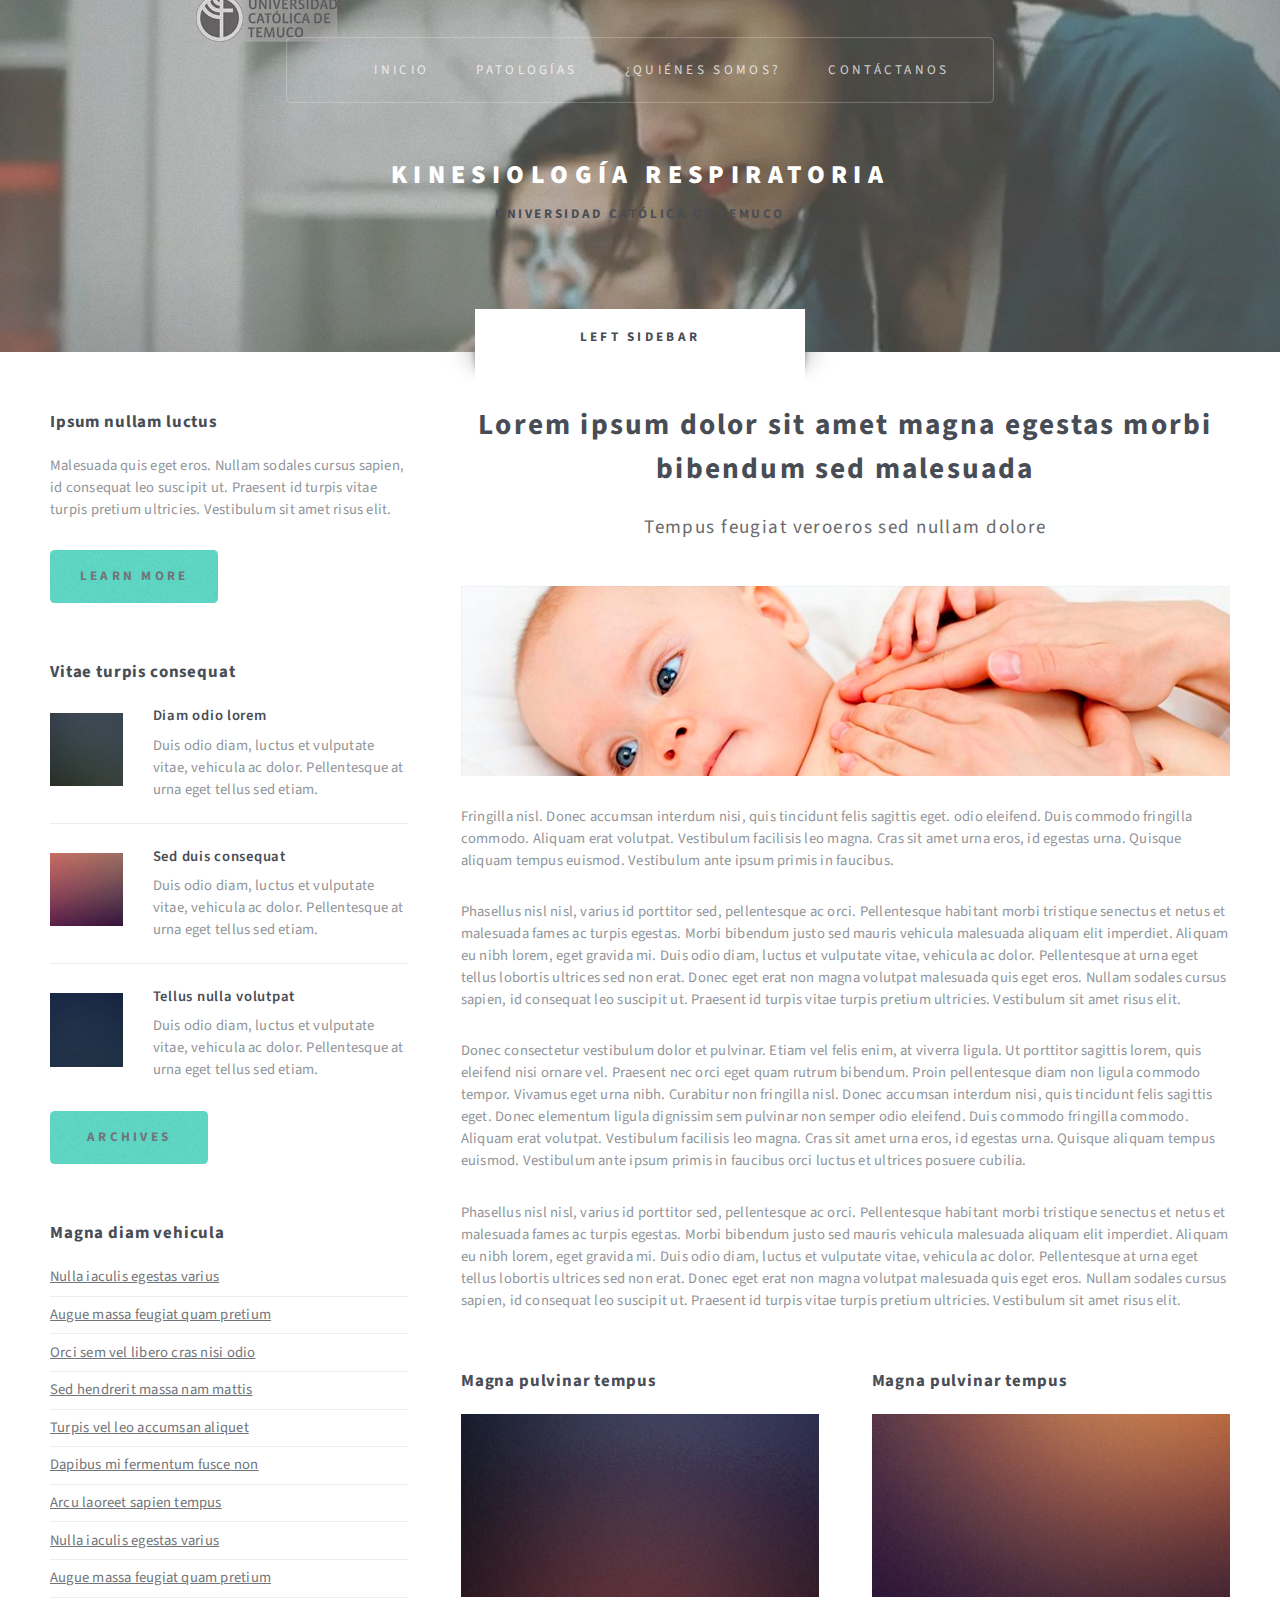
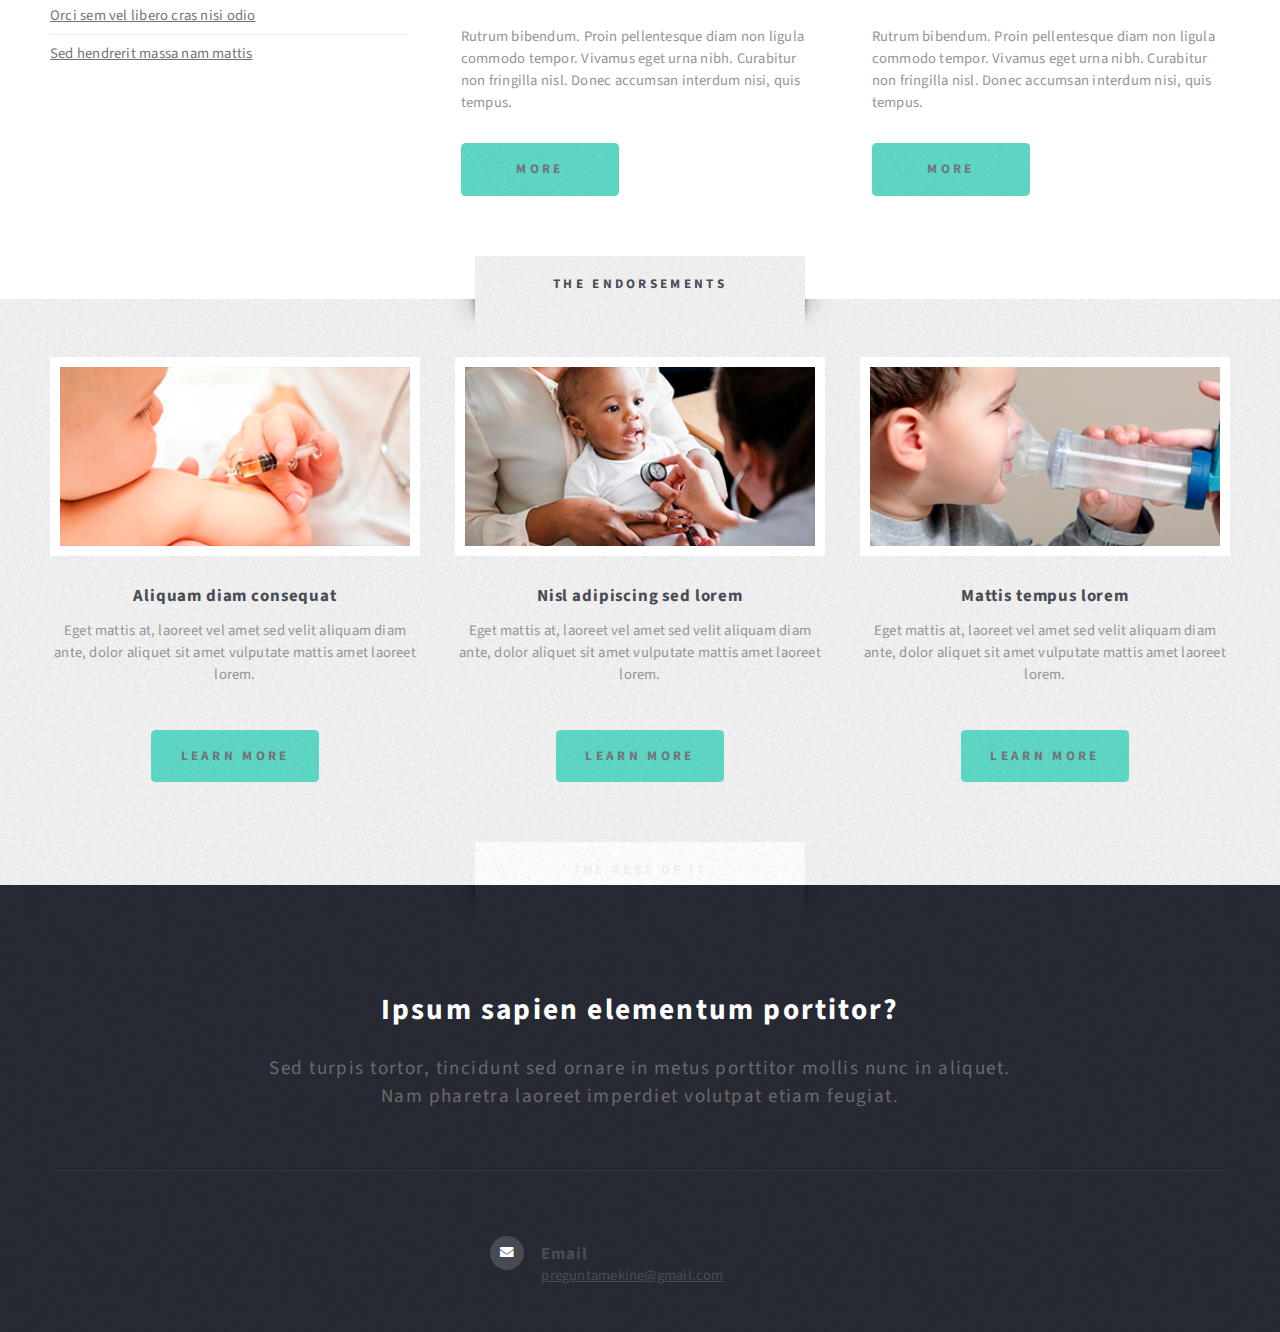
<file: quienessomos.html>
<!DOCTYPE HTML>
<!--
INFOKINE
html5up.net | @ajlkn
	Free for personal and commercial use under the CCA 3.0 license (html5up.net/license)
-->
<html>
	<head>
		<title>INFOKINE</title>
		<meta charset="utf-8" />
		<meta name="viewport" content="width=device-width, initial-scale=1, user-scalable=no" />
		<link rel="stylesheet" href="assets/css/main.css" />
	</head>
	<body class="left-sidebar is-preload">
		<div id="page-wrapper">

			<!-- Header -->
				<section id="header" class="wrapper">

					<!-- Logo -->
						<div id="logo">
							<h1><a href="index.html">Kinesiología Respiratoria</a></h1>
							<p><strong>universidad católica de Temuco </strong></p>
						</div>

					<!-- Nav -->
						<nav id="nav">
							<ul>
                                <li class="current" </li>
                                        <li><a href="index.html">Inicio</a></li>
								<li>
									<a href="#">Patologías</a>
									<ul>
										<li><a href="neumonia.html">Neumonía</a></li>
										<li><a href="asma.html">Asma</a></li>
										<li><a href="s.bronc.obs.html">S.bronquial obstructivo</a></li>
										<li><a href="bronquitis.html">Bronquitis</a></li>
										<li><a href="influenza.html">Influenza</a></li>
									</ul>
								</li>
								    <li><a href="quienessomos.html">¿Quiénes somos?</a></li>
								    <li><a href="contactanos.html">Contáctanos</a></li>
							</ul>
						</nav>

				</section>

			<!-- Main -->
				<section id="main" class="wrapper style2">
					<div class="title">Left Sidebar</div>
					<div class="container">
						<div class="row gtr-150">
							<div class="col-4 col-12-medium">

								<!-- Sidebar -->
									<div id="sidebar">
										<section class="box">
											<header>
												<h2>Ipsum nullam luctus</h2>
											</header>
											<p>Malesuada quis eget eros. Nullam sodales cursus sapien, id consequat
											leo suscipit ut. Praesent id turpis vitae turpis pretium ultricies. Vestibulum sit
											amet risus elit.</p>
											<a href="#" class="button style1">Learn More</a>
										</section>
										<section class="box">
											<header>
												<h2>Vitae turpis consequat</h2>
											</header>
											<ul class="style2">
												<li>
													<article class="box post-excerpt">
														<a href="#" class="image left"><img src="images/pic08.jpg" alt="" /></a>
														<h3><a href="#">Diam odio lorem</a></h3>
														<p>Duis odio diam, luctus et vulputate vitae, vehicula ac dolor. Pellentesque at urna eget tellus sed etiam.</p>
													</article>
												</li>
												<li>
													<article class="box post-excerpt">
														<a href="#" class="image left"><img src="images/pic09.jpg" alt="" /></a>
														<h3><a href="#">Sed duis consequat</a></h3>
														<p>Duis odio diam, luctus et vulputate vitae, vehicula ac dolor. Pellentesque at urna eget tellus sed etiam.</p>
													</article>
												</li>
												<li>
													<article class="box post-excerpt">
														<a href="#" class="image left"><img src="images/pic10.jpg" alt="" /></a>
														<h3><a href="#">Tellus nulla volutpat</a></h3>
														<p>Duis odio diam, luctus et vulputate vitae, vehicula ac dolor. Pellentesque at urna eget tellus sed etiam.</p>
													</article>
												</li>
											</ul>
											<a href="#" class="button style1">Archives</a>
										</section>
										<section class="box">
											<header>
												<h2>Magna diam vehicula</h2>
											</header>
											<ul class="style3">
												<li><a href="#">Nulla iaculis egestas varius</a></li>
												<li><a href="#">Augue massa feugiat quam pretium</a></li>
												<li><a href="#">Orci sem vel libero cras nisi odio</a></li>
												<li><a href="#">Sed hendrerit massa nam mattis</a></li>
												<li><a href="#">Turpis vel leo accumsan aliquet</a></li>
												<li><a href="#">Dapibus mi fermentum fusce non</a></li>
												<li><a href="#">Arcu laoreet sapien tempus</a></li>
												<li><a href="#">Nulla iaculis egestas varius</a></li>
												<li><a href="#">Augue massa feugiat quam pretium</a></li>
												<li><a href="#">Orci sem vel libero cras nisi odio</a></li>
												<li><a href="#">Sed hendrerit massa nam mattis</a></li>
											</ul>
										</section>
									</div>

							</div>
							<div class="col-8 col-12-medium imp-medium">

								<!-- Content -->
									<div id="content">
										<article class="box post">
											<header class="style1">
												<h2>Lorem ipsum dolor sit amet magna egestas morbi bibendum sed malesuada</h2>
												<p>Tempus feugiat veroeros sed nullam dolore</p>
											</header>
											<a href="#" class="image featured">
												<img src="images/pic01.jpg" alt="" />
											</a>
											<p>Fringilla nisl. Donec accumsan interdum nisi, quis tincidunt felis sagittis eget.
											odio eleifend. Duis commodo fringilla commodo. Aliquam erat volutpat. Vestibulum
											facilisis leo magna. Cras sit amet urna eros, id egestas urna. Quisque aliquam
											tempus euismod. Vestibulum ante ipsum primis in faucibus.</p>
											<p>Phasellus nisl nisl, varius id porttitor sed, pellentesque ac orci. Pellentesque
											habitant morbi tristique senectus et netus et malesuada fames ac turpis egestas. Morbi
											bibendum justo sed mauris vehicula malesuada aliquam elit imperdiet. Aliquam eu nibh
											lorem, eget gravida mi. Duis odio diam, luctus et vulputate vitae, vehicula ac dolor.
											Pellentesque at urna eget tellus lobortis ultrices sed non erat. Donec eget erat non
											magna volutpat malesuada quis eget eros. Nullam sodales cursus sapien, id consequat
											leo suscipit ut. Praesent id turpis vitae turpis pretium ultricies. Vestibulum sit
											amet risus elit.</p>
											<p>Donec consectetur vestibulum dolor et pulvinar. Etiam vel felis enim, at viverra
											ligula. Ut porttitor sagittis lorem, quis eleifend nisi ornare vel. Praesent nec orci
											eget quam rutrum bibendum. Proin pellentesque diam non ligula commodo tempor. Vivamus
											eget urna nibh. Curabitur non fringilla nisl. Donec accumsan interdum nisi, quis
											tincidunt felis sagittis eget. Donec elementum ligula dignissim sem pulvinar non semper
											odio eleifend. Duis commodo fringilla commodo. Aliquam erat volutpat. Vestibulum
											facilisis leo magna. Cras sit amet urna eros, id egestas urna. Quisque aliquam
											tempus euismod. Vestibulum ante ipsum primis in faucibus orci luctus et ultrices
											posuere cubilia.</p>
											<p>Phasellus nisl nisl, varius id porttitor sed, pellentesque ac orci. Pellentesque
											habitant morbi tristique senectus et netus et malesuada fames ac turpis egestas. Morbi
											bibendum justo sed mauris vehicula malesuada aliquam elit imperdiet. Aliquam eu nibh
											lorem, eget gravida mi. Duis odio diam, luctus et vulputate vitae, vehicula ac dolor.
											Pellentesque at urna eget tellus lobortis ultrices sed non erat. Donec eget erat non
											magna volutpat malesuada quis eget eros. Nullam sodales cursus sapien, id consequat
											leo suscipit ut. Praesent id turpis vitae turpis pretium ultricies. Vestibulum sit
											amet risus elit.</p>
										</article>
										<div class="row gtr-150">
											<div class="col-6 col-12-small">
												<section class="box">
													<header>
														<h2>Magna pulvinar tempus</h2>
													</header>
													<a href="#" class="image featured"><img src="images/pic05.jpg" alt="" /></a>
													<p>Rutrum bibendum. Proin pellentesque diam non ligula commodo tempor. Vivamus
													eget urna nibh. Curabitur non fringilla nisl. Donec accumsan interdum nisi, quis
													tempus.</p>
													<a href="#" class="button style1">More</a>
												</section>
											</div>
											<div class="col-6 col-12-small">
												<section class="box">
													<header>
														<h2>Magna pulvinar tempus</h2>
													</header>
													<a href="#" class="image featured"><img src="images/pic06.jpg" alt="" /></a>
													<p>Rutrum bibendum. Proin pellentesque diam non ligula commodo tempor. Vivamus
													eget urna nibh. Curabitur non fringilla nisl. Donec accumsan interdum nisi, quis
													tempus.</p>
													<a href="#" class="button style1">More</a>
												</section>
											</div>
										</div>
									</div>

							</div>
						</div>
					</div>
				</section>

			<!-- Highlights -->
				<section id="highlights" class="wrapper style3">
					<div class="title">The Endorsements</div>
					<div class="container">
						<div class="row aln-center">
							<div class="col-4 col-12-medium">
								<section class="highlight">
									<a href="#" class="image featured"><img src="images/pic02.jpg" alt="" /></a>
									<h3><a href="#">Aliquam diam consequat</a></h3>
									<p>Eget mattis at, laoreet vel amet sed velit aliquam diam ante, dolor aliquet sit amet vulputate mattis amet laoreet lorem.</p>
									<ul class="actions">
										<li><a href="#" class="button style1">Learn More</a></li>
									</ul>
								</section>
							</div>
							<div class="col-4 col-12-medium">
								<section class="highlight">
									<a href="#" class="image featured"><img src="images/pic03.jpg" alt="" /></a>
									<h3><a href="#">Nisl adipiscing sed lorem</a></h3>
									<p>Eget mattis at, laoreet vel amet sed velit aliquam diam ante, dolor aliquet sit amet vulputate mattis amet laoreet lorem.</p>
									<ul class="actions">
										<li><a href="#" class="button style1">Learn More</a></li>
									</ul>
								</section>
							</div>
							<div class="col-4 col-12-medium">
								<section class="highlight">
									<a href="#" class="image featured"><img src="images/pic04.jpg" alt="" /></a>
									<h3><a href="#">Mattis tempus lorem</a></h3>
									<p>Eget mattis at, laoreet vel amet sed velit aliquam diam ante, dolor aliquet sit amet vulputate mattis amet laoreet lorem.</p>
									<ul class="actions">
										<li><a href="#" class="button style1">Learn More</a></li>
									</ul>
								</section>
							</div>
						</div>
					</div>
				</section>

			<!-- Footer -->
				<section id="footer" class="wrapper">
					<div class="title">The Rest Of It</div>
					<div class="container">
						<header class="style1">
							<h2>Ipsum sapien elementum portitor?</h2>
							<p>
								Sed turpis tortor, tincidunt sed ornare in metus porttitor mollis nunc in aliquet.<br />
								Nam pharetra laoreet imperdiet volutpat etiam feugiat.
							</p>
						</header>
						<div class="row">
							<div class="col-6 col-12-medium">

								

							<!-- Contact -->
									<section class="feature-list small">
										<div class="row">
											
											<div class="col-6 col-12-small">
												<section>
													<h3 class="icon solid fa-envelope">Email</h3>
													<p>
														<a href="#">preguntamekine@gmail.com</a>
													</p>
												</section>
											</div>
						</div>
											
		<!-- Scripts -->
			<script src="assets/js/jquery.min.js"></script>
			<script src="assets/js/jquery.dropotron.min.js"></script>
			<script src="assets/js/browser.min.js"></script>
			<script src="assets/js/breakpoints.min.js"></script>
			<script src="assets/js/util.js"></script>
			<script src="assets/js/main.js"></script>
</file>
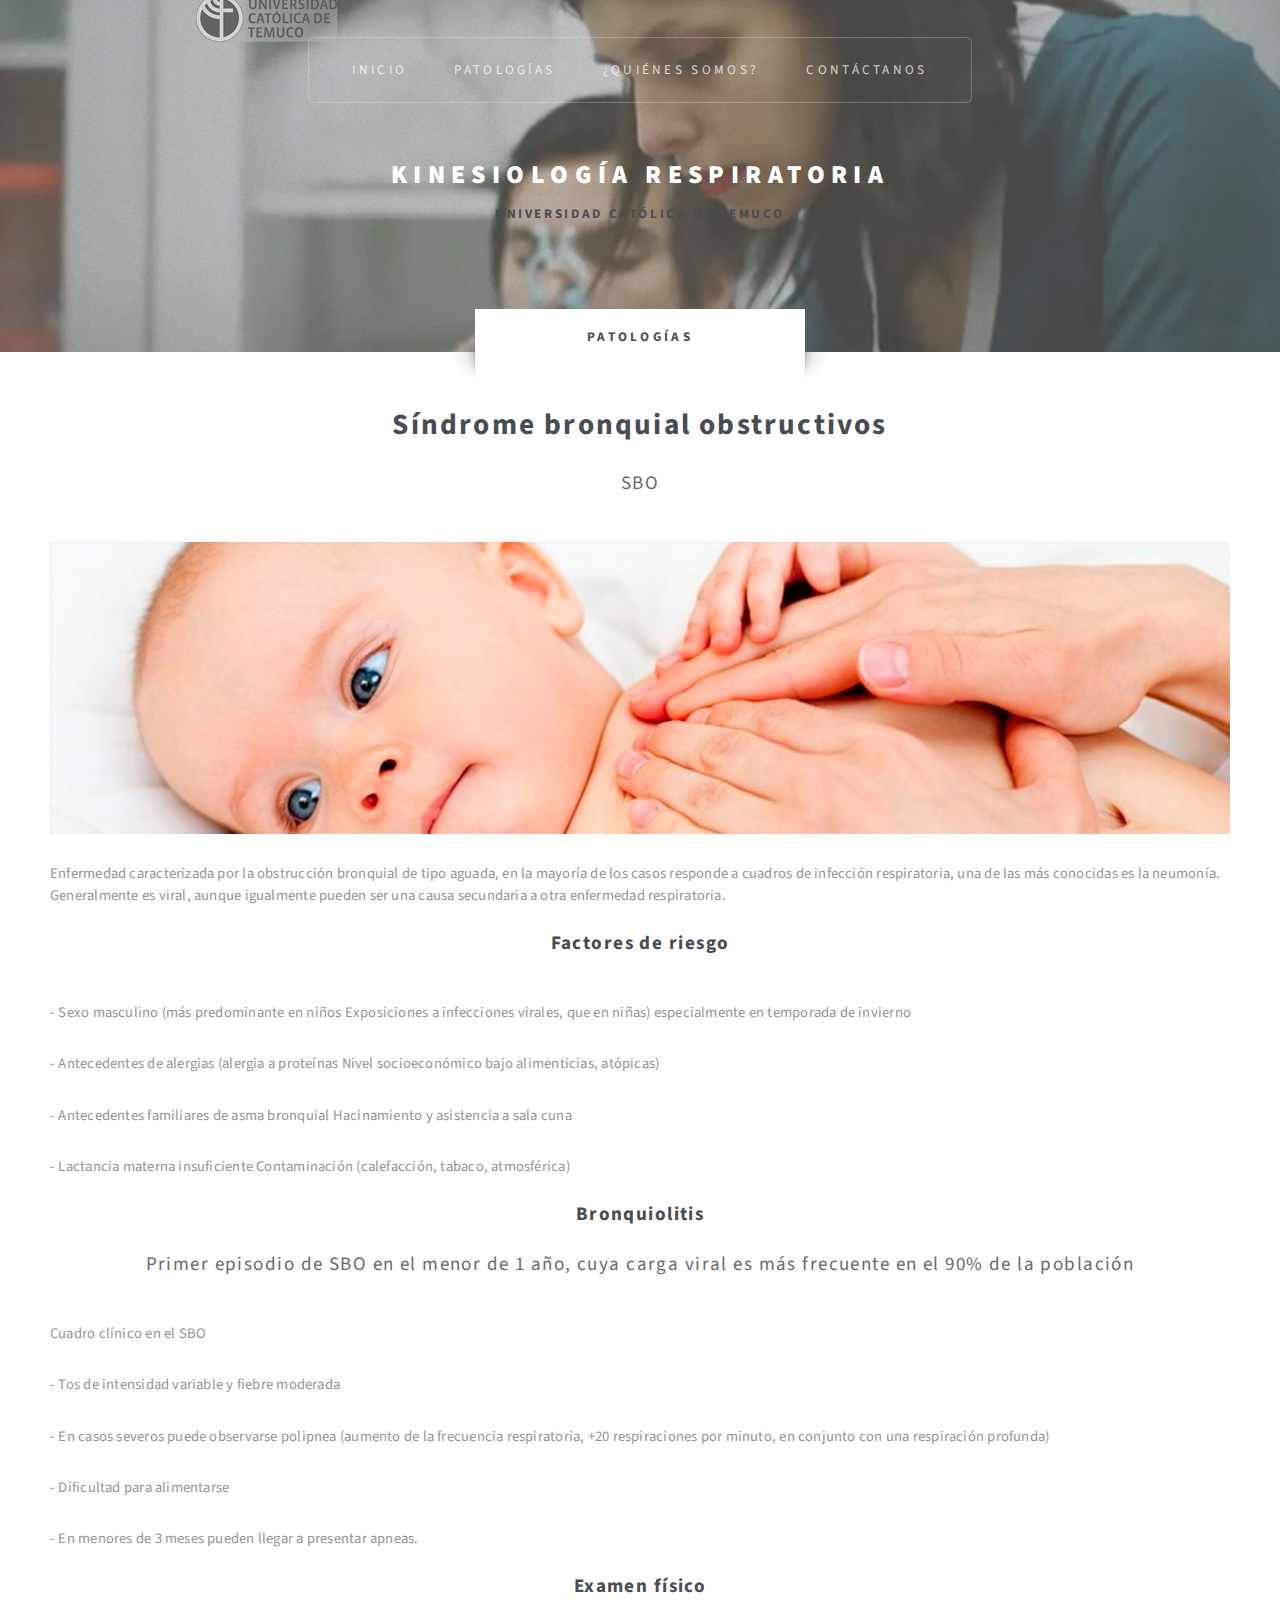
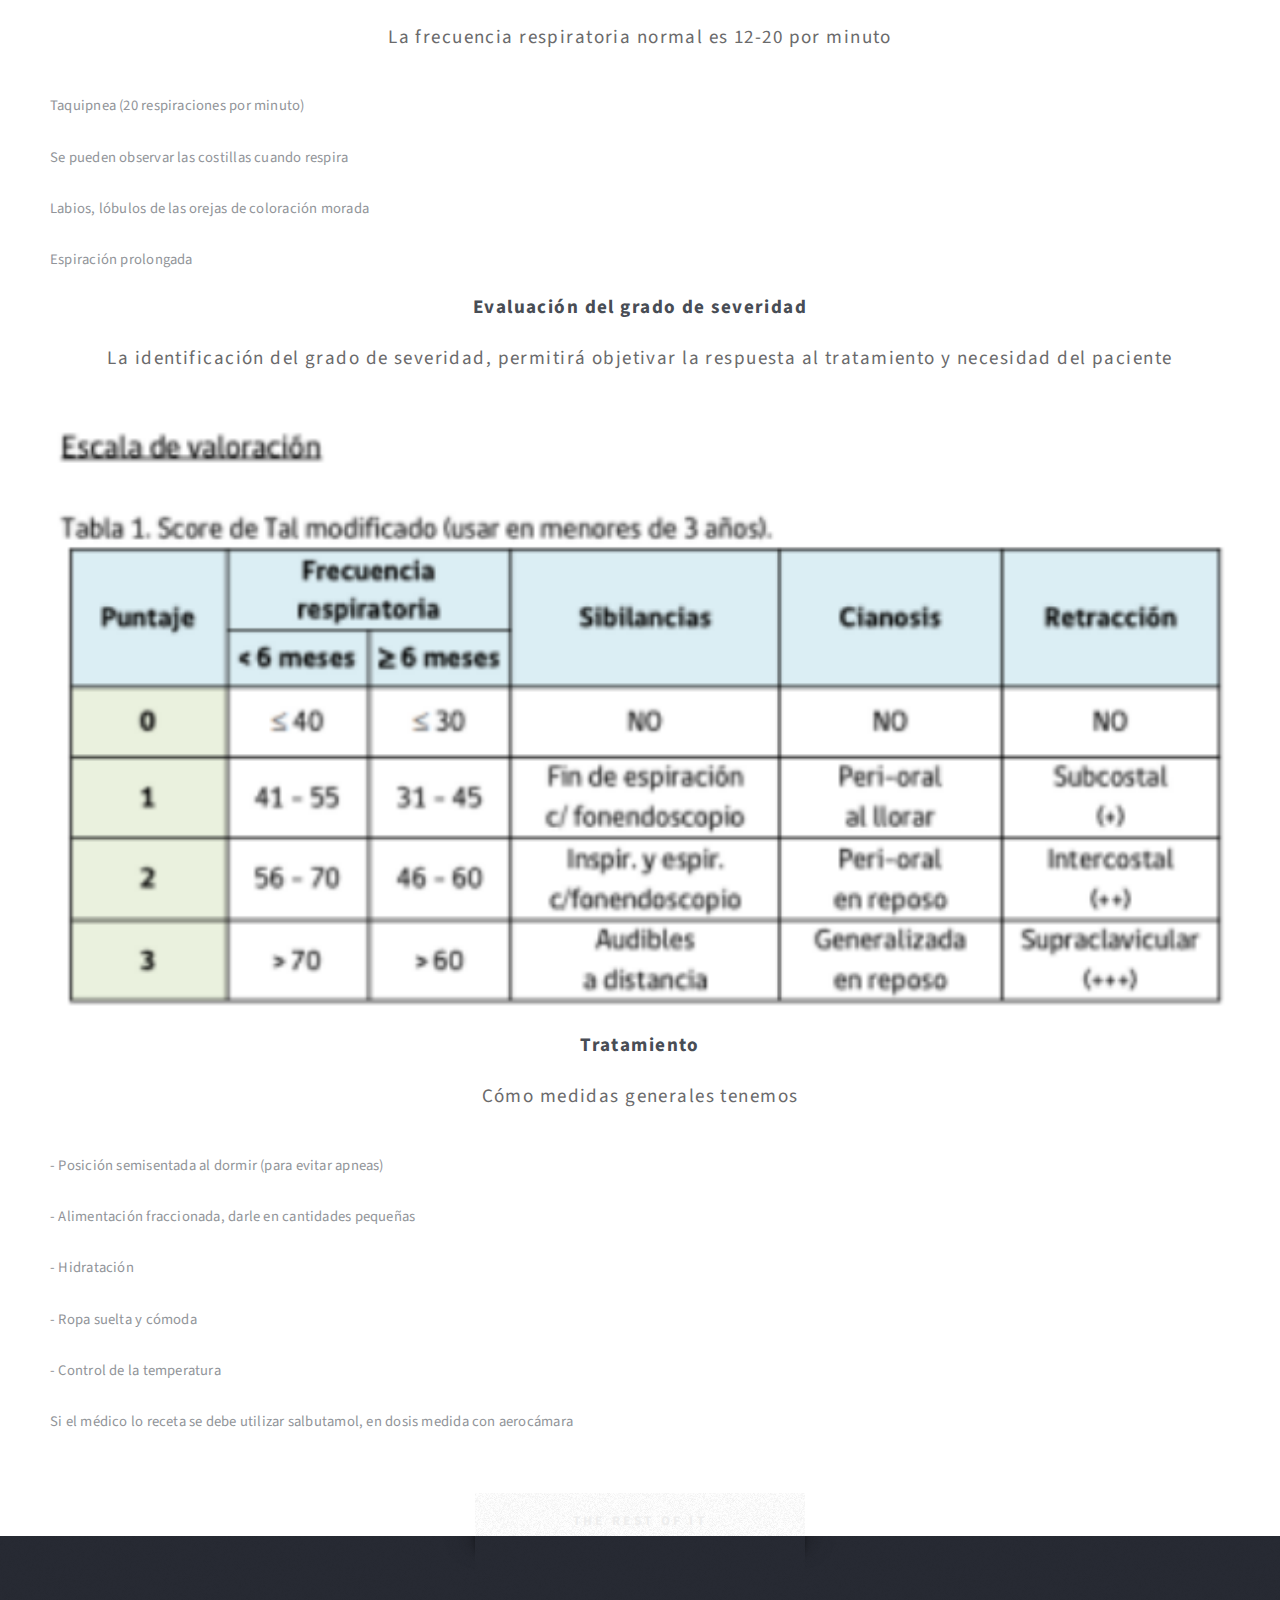
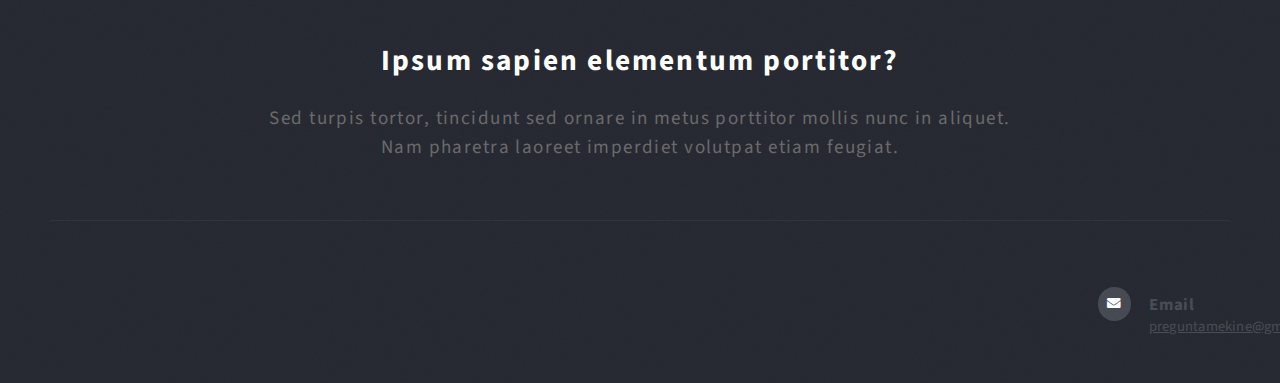
<file: s.bronc.obs.html>
<!DOCTYPE HTML>
<!--
INFOKINE
html5up.net | @ajlkn
	Free for personal and commercial use under the CCA 3.0 license (html5up.net/license)
-->
<html>
	<head>
		<title>INFOKINE</title>
		<meta charset="utf-8" />
		<meta name="viewport" content="width=device-width, initial-scale=1, user-scalable=no" />
		<link rel="stylesheet" href="assets/css/main.css" />
	</head>
	<body class="no-sidebar is-preload">
		<div id="page-wrapper">

			<!-- Header -->
				<section id="header" class="wrapper">

					<!-- Logo -->
						<div id="logo">
							<h1><a href="index.html">Kinesiología Respiratoria</a></h1>
							<p><strong>universidad católica de Temuco </strong></p>
						</div>

					<!-- Nav -->
						<nav id="nav">
							<ul>
								<li class="current"><a href="index.html">Inicio</a></li>
								<li>
									<a href="#">Patologías</a>
									<ul>
										<li><a href="neumonia.html">Neumonía</a></li>
										<li><a href="asma.html">Asma</a></li>
										<li><a href="s.bronc.obs.html">S.bronquial obstructivo</a></li>
										<li><a href="bronquitis.html">Bronquitis</a></li>
										<li><a href="influenza.html">Influenza</a></li>
									</ul>
								</li>
								<li><a href="quienessomos.html">¿Quiénes somos?</a></li>
								<li><a href="contactanos.html">Contáctanos</a></li>
							</ul>
						</nav>

				</section>

			<!-- Main -->
				<div id="main" class="wrapper style2">
					<div class="title">Patologías</div>
					<div class="container">

						<!-- Content -->
							<div id="content">
								<article class="box post">
									<header class="style1">
										<h2>Síndrome bronquial obstructivos<br class="mobile-hide" /></h2>
										<p>SBO</p>
									</header>
									<a href="#" class="image featured">
										<img src="images/pic01.jpg" alt="" />
									</a>
									<p>Enfermedad caracterizada por la obstrucción bronquial de tipo aguada, en la mayoría de los casos responde a cuadros de infección respiratoria, una de las más conocidas es la neumonía. Generalmente es viral, aunque igualmente pueden ser una causa secundaria a otra enfermedad respiratoria. </p>
                                    
                                    <header class="style1">
										<p><strong>Factores de riesgo</strong></p>
									</header>
                                    
									<p>- Sexo masculino (más predominante en niños Exposiciones a infecciones virales, que en niñas) especialmente en temporada de invierno</p>
                                    
									<p>- Antecedentes de alergias (alergia a proteínas Nivel socioeconómico bajo alimenticias, atópicas)</p>
                                    <p>- Antecedentes familiares de asma bronquial Hacinamiento y asistencia a sala cuna</p>
                                <p>- Lactancia materna insuficiente Contaminación (calefacción, tabaco, atmosférica)</p>
                                    
                                    <header class="style1">
                                         
										<p><strong>Bronquiolitis</strong></p>
                                         <p>Primer episodio de SBO en el menor de 1 año, cuya carga viral es más frecuente en el 90% de la población </p>
                                        </header>
                                         
                                         <p>Cuadro clínico en el SBO</p>
<p>- Tos de intensidad variable y fiebre moderada </p>
<p>- En casos severos puede observarse polipnea (aumento de la frecuencia respiratoria, +20 respiraciones por minuto, en conjunto con una respiración profunda) </p>
<p>- Dificultad para alimentarse </p>
<p>- En menores de 3 meses pueden llegar a presentar apneas. </p> 
                                    
                                     <header class="style1">
                                         
										<p><strong>Examen físico</strong></p>
                                         <p>La frecuencia respiratoria normal es 12-20 por minuto </p>
                                        </header>
                                    <p>Taquipnea (20 respiraciones por minuto)</p>
   <p>Se pueden observar las costillas cuando respira</p>
   <p>Labios, lóbulos de las orejas de coloración morada</p>
   <p>Espiración prolongada</p>
                                    
                                    <header class="style1">
                                         
										<p><strong>	Evaluación del grado de severidad </strong></p>
                                         <p>La identificación del grado de severidad, permitirá objetivar la respuesta al tratamiento y necesidad del paciente</p>
                                        </header> 
                                    <a href="#" class="image featured"><img src="images/pic12.jpg" alt="" /></a>
                                   
                                    <header class="style1">
                                         
										<p><strong>Tratamiento</strong></p>
                                         <p>Cómo medidas generales tenemos</p>
                                        </header> 
                                    <p>- Posición semisentada al dormir (para evitar apneas)</p> 
<p>- Alimentación fraccionada, darle en cantidades pequeñas</p>
<p>- Hidratación</p> 
<p>- Ropa suelta y cómoda</p>
<p>- Control de la temperatura</p>
                                    <p>Si el médico lo receta se debe utilizar salbutamol, en dosis medida con aerocámara</p>

								
								</article>
							</div>

					</div>
				</div>

		

			<!-- Footer -->
				<section id="footer" class="wrapper">
					<div class="title">The Rest Of It</div>
					<div class="container">
						<header class="style1">
							<h2>Ipsum sapien elementum portitor?</h2>
							<p>
								Sed turpis tortor, tincidunt sed ornare in metus porttitor mollis nunc in aliquet.<br />
								Nam pharetra laoreet imperdiet volutpat etiam feugiat.
							</p>
						</header>
						<div class="row">
							<div class="col-6 col-12-medium">

								
							</div>
							<div class="col-6 col-12-medium">

									<!-- Contact -->
									<section class="feature-list small">
										<div class="row">
											
											<div class="col-6 col-12-small">
												<section>
													<h3 class="icon solid fa-envelope">Email</h3>
													<p>
														<a href="#">preguntamekine@gmail.com</a>
													</p>
												</section>
											</div>
						</div>
									
		<!-- Scripts -->
			<script src="assets/js/jquery.min.js"></script>
			<script src="assets/js/jquery.dropotron.min.js"></script>
			<script src="assets/js/browser.min.js"></script>
			<script src="assets/js/breakpoints.min.js"></script>
			<script src="assets/js/util.js"></script>
			<script src="assets/js/main.js"></script>
</file>
<file: assets/css/main.css>
@import url("fontawesome-all.min.css");
@import url("https://fonts.googleapis.com/css?family=Source+Sans+Pro:400,400italic,700,900");

/*
	preguntamekine uct
	html5up.net | @ajlkn
	Free for personal and commercial use under the CCA 3.0 license (html5up.net/license)
*/

html, body, div, span, applet, object,
iframe, h1, h2, h3, h4, h5, h6, p, blockquote,
pre, a, abbr, acronym, address, big, cite,
code, del, dfn, em, img, ins, kbd, q, s, samp,
small, strike, strong, sub, sup, tt, var, b,
u, i, center, dl, dt, dd, ol, ul, li, fieldset,
form, label, legend, table, caption, tbody,
tfoot, thead, tr, th, td, article, aside,
canvas, details, embed, figure, figcaption,
footer, header, hgroup, menu, nav, output, ruby,
section, summary, time, mark, audio, video {
	margin: 0;
	padding: 0;
	border: 0;
	font-size: 100%;
	font: inherit;
	vertical-align: baseline;}

article, aside, details, figcaption, figure,
footer, header, hgroup, menu, nav, section {
	display: block;}

body {
	line-height: 1;
}

ol, ul {
	list-style: none;
}

blockquote, q {
	quotes: none;
}

	blockquote:before, blockquote:after, q:before, q:after {
		content: '';
		content: none;
	}

table {
	border-collapse: collapse;
	border-spacing: 0;
}

body {
	-webkit-text-size-adjust: none;
}

mark {
	background-color: transparent;
	color: inherit;
}

input::-moz-focus-inner {
	border: 0;
	padding: 0;
}

input, select, textarea {
	-moz-appearance: none;
	-webkit-appearance: none;
	-ms-appearance: none;
	appearance: none;
}

/* Basic */

	@-ms-viewport {
		width: device-width;
	}

	html {
		box-sizing: border-box;
	}

	*, *:before, *:after {
		box-sizing: inherit;
	}

	body.is-preload *, body.is-preload *:before, body.is-preload *:after {
		-moz-animation: none !important;
		-webkit-animation: none !important;
		-ms-animation: none !important;
		animation: none !important;
		-moz-transition: none !important;
		-webkit-transition: none !important;
		-ms-transition: none !important;
		transition: none !important;
	}

	body, input, textarea, select {
		font-family: 'Source Sans Pro', sans-serif;
		font-weight: 400;
		color: #919499;
		font-size: 14pt;
		line-height: 1.75em;
		letter-spacing: 0.025em;
	}

	h1, h2, h3, h4, h5, h6 {
		font-weight: 700;
		color: #484d55;
	}

		h1 a, h2 a, h3 a, h4 a, h5 a, h6 a {
			color: inherit;
			text-decoration: none;
		}

	a {
		-moz-transition: color .25s ease-in-out;
		-webkit-transition: color .25s ease-in-out;
		-ms-transition: color .25s ease-in-out;
		transition: color .25s ease-in-out;
		text-decoration: underline;
		color: #717479;
	}

		a:hover {
			text-decoration: none;
		}

	strong, b {
		font-weight: 700;
		color: #484d55;
	}

	blockquote {
		border-left: solid 0.5em #ddd;
		padding: 1em 0 1em 2em;
		font-style: italic;
	}

	em, i {
		font-style: italic;
	}

	hr {
		border: 0;
		border-top: solid 1px #ddd;
		margin: 2em 0 2em 0;
	}

	sub {
		position: relative;
		top: 0.5em;
		font-size: 0.8em;
	}

	sup {
		position: relative;
		top: -0.5em;
		font-size: 0.8em;
	}

	.nobr {
		white-space: nowrap;
	}

	br.clear {
		clear: both;
	}

	p, ul, ol, dl, table, blockquote, form {
		margin-bottom: 2em;
	}

/* Container */

	.container {
		margin: 0 auto;
		max-width: 100%;
		width: 68em;
	}

		@media screen and (max-width: 1680px) {

			.container {
				width: 70em;
			}

		}

		@media screen and (max-width: 1280px) {

			.container {
				width: calc(100% - 100px);
			}

		}

		@media screen and (max-width: 980px) {

			.container {
				width: calc(100% - 100px);
			}

		}

		@media screen and (max-width: 736px) {

			.container {
				width: calc(100% - 40px);
			}

		}

/* Row */

	.row {
		display: flex;
		flex-wrap: wrap;
		box-sizing: border-box;
		align-items: stretch;
	}

		.row > * {
			box-sizing: border-box;
		}

		.row.gtr-uniform > * > :last-child {
			margin-bottom: 0;
		}

		.row.aln-left {
			justify-content: flex-start;
		}

		.row.aln-center {
			justify-content: center;
		}

		.row.aln-right {
			justify-content: flex-end;
		}

		.row.aln-top {
			align-items: flex-start;
		}

		.row.aln-middle {
			align-items: center;
		}

		.row.aln-bottom {
			align-items: flex-end;
		}

		.row > .imp {
			order: -1;
		}

		.row > .col-1 {
			width: 8.33333%;
		}

		.row > .off-1 {
			margin-left: 8.33333%;
		}

		.row > .col-2 {
			width: 16.66667%;
		}

		.row > .off-2 {
			margin-left: 16.66667%;
		}

		.row > .col-3 {
			width: 25%;
		}

		.row > .off-3 {
			margin-left: 25%;
		}

		.row > .col-4 {
			width: 33.33333%;
		}

		.row > .off-4 {
			margin-left: 33.33333%;
		}

		.row > .col-5 {
			width: 41.66667%;
		}

		.row > .off-5 {
			margin-left: 41.66667%;
		}

		.row > .col-6 {
			width: 50%;
		}

		.row > .off-6 {
			margin-left: 50%;
		}

		.row > .col-7 {
			width: 58.33333%;
		}

		.row > .off-7 {
			margin-left: 58.33333%;
		}

		.row > .col-8 {
			width: 66.66667%;
		}

		.row > .off-8 {
			margin-left: 66.66667%;
		}

		.row > .col-9 {
			width: 75%;
		}

		.row > .off-9 {
			margin-left: 75%;
		}

		.row > .col-10 {
			width: 83.33333%;
		}

		.row > .off-10 {
			margin-left: 83.33333%;
		}

		.row > .col-11 {
			width: 91.66667%;
		}

		.row > .off-11 {
			margin-left: 91.66667%;
		}

		.row > .col-12 {
			width: 100%;
		}

		.row > .off-12 {
			margin-left: 100%;
		}

		.row.gtr-0 {
			margin-top: 0px;
			margin-left: 0px;
		}

			.row.gtr-0 > * {
				padding: 0px 0 0 0px;
			}

			.row.gtr-0.gtr-uniform {
				margin-top: 0px;
			}

				.row.gtr-0.gtr-uniform > * {
					padding-top: 0px;
				}

		.row.gtr-25 {
			margin-top: -12.5px;
			margin-left: -12.5px;
		}

			.row.gtr-25 > * {
				padding: 12.5px 0 0 12.5px;
			}

			.row.gtr-25.gtr-uniform {
				margin-top: -12.5px;
			}

				.row.gtr-25.gtr-uniform > * {
					padding-top: 12.5px;
				}

		.row.gtr-50 {
			margin-top: -25px;
			margin-left: -25px;
		}

			.row.gtr-50 > * {
				padding: 25px 0 0 25px;
			}

			.row.gtr-50.gtr-uniform {
				margin-top: -25px;
			}

				.row.gtr-50.gtr-uniform > * {
					padding-top: 25px;
				}

		.row {
			margin-top: -50px;
			margin-left: -50px;
		}

			.row > * {
				padding: 50px 0 0 50px;
			}

			.row.gtr-uniform {
				margin-top: -50px;
			}

				.row.gtr-uniform > * {
					padding-top: 50px;
				}

		.row.gtr-150 {
			margin-top: -75px;
			margin-left: -75px;
		}

			.row.gtr-150 > * {
				padding: 75px 0 0 75px;
			}

			.row.gtr-150.gtr-uniform {
				margin-top: -75px;
			}

				.row.gtr-150.gtr-uniform > * {
					padding-top: 75px;
				}

		.row.gtr-200 {
			margin-top: -100px;
			margin-left: -100px;
		}

			.row.gtr-200 > * {
				padding: 100px 0 0 100px;
			}

			.row.gtr-200.gtr-uniform {
				margin-top: -100px;
			}

				.row.gtr-200.gtr-uniform > * {
					padding-top: 100px;
				}

		@media screen and (max-width: 1680px) {

			.row {
				display: flex;
				flex-wrap: wrap;
				box-sizing: border-box;
				align-items: stretch;
			}

				.row > * {
					box-sizing: border-box;
				}

				.row.gtr-uniform > * > :last-child {
					margin-bottom: 0;
				}

				.row.aln-left {
					justify-content: flex-start;
				}

				.row.aln-center {
					justify-content: center;
				}

				.row.aln-right {
					justify-content: flex-end;
				}

				.row.aln-top {
					align-items: flex-start;
				}

				.row.aln-middle {
					align-items: center;
				}

				.row.aln-bottom {
					align-items: flex-end;
				}

				.row > .imp-xlarge {
					order: -1;
				}

				.row > .col-1-xlarge {
					width: 8.33333%;
				}

				.row > .off-1-xlarge {
					margin-left: 8.33333%;
				}

				.row > .col-2-xlarge {
					width: 16.66667%;
				}

				.row > .off-2-xlarge {
					margin-left: 16.66667%;
				}

				.row > .col-3-xlarge {
					width: 25%;
				}

				.row > .off-3-xlarge {
					margin-left: 25%;
				}

				.row > .col-4-xlarge {
					width: 33.33333%;
				}

				.row > .off-4-xlarge {
					margin-left: 33.33333%;
				}

				.row > .col-5-xlarge {
					width: 41.66667%;
				}

				.row > .off-5-xlarge {
					margin-left: 41.66667%;
				}

				.row > .col-6-xlarge {
					width: 50%;
				}

				.row > .off-6-xlarge {
					margin-left: 50%;
				}

				.row > .col-7-xlarge {
					width: 58.33333%;
				}

				.row > .off-7-xlarge {
					margin-left: 58.33333%;
				}

				.row > .col-8-xlarge {
					width: 66.66667%;
				}

				.row > .off-8-xlarge {
					margin-left: 66.66667%;
				}

				.row > .col-9-xlarge {
					width: 75%;
				}

				.row > .off-9-xlarge {
					margin-left: 75%;
				}

				.row > .col-10-xlarge {
					width: 83.33333%;
				}

				.row > .off-10-xlarge {
					margin-left: 83.33333%;
				}

				.row > .col-11-xlarge {
					width: 91.66667%;
				}

				.row > .off-11-xlarge {
					margin-left: 91.66667%;
				}

				.row > .col-12-xlarge {
					width: 100%;
				}

				.row > .off-12-xlarge {
					margin-left: 100%;
				}

				.row.gtr-0 {
					margin-top: 0px;
					margin-left: 0px;
				}

					.row.gtr-0 > * {
						padding: 0px 0 0 0px;
					}

					.row.gtr-0.gtr-uniform {
						margin-top: 0px;
					}

						.row.gtr-0.gtr-uniform > * {
							padding-top: 0px;
						}

				.row.gtr-25 {
					margin-top: -12.5px;
					margin-left: -12.5px;
				}

					.row.gtr-25 > * {
						padding: 12.5px 0 0 12.5px;
					}

					.row.gtr-25.gtr-uniform {
						margin-top: -12.5px;
					}

						.row.gtr-25.gtr-uniform > * {
							padding-top: 12.5px;
						}

				.row.gtr-50 {
					margin-top: -25px;
					margin-left: -25px;
				}

					.row.gtr-50 > * {
						padding: 25px 0 0 25px;
					}

					.row.gtr-50.gtr-uniform {
						margin-top: -25px;
					}

						.row.gtr-50.gtr-uniform > * {
							padding-top: 25px;
						}

				.row {
					margin-top: -50px;
					margin-left: -50px;
				}

					.row > * {
						padding: 50px 0 0 50px;
					}

					.row.gtr-uniform {
						margin-top: -50px;
					}

						.row.gtr-uniform > * {
							padding-top: 50px;
						}

				.row.gtr-150 {
					margin-top: -75px;
					margin-left: -75px;
				}

					.row.gtr-150 > * {
						padding: 75px 0 0 75px;
					}

					.row.gtr-150.gtr-uniform {
						margin-top: -75px;
					}

						.row.gtr-150.gtr-uniform > * {
							padding-top: 75px;
						}

				.row.gtr-200 {
					margin-top: -100px;
					margin-left: -100px;
				}

					.row.gtr-200 > * {
						padding: 100px 0 0 100px;
					}

					.row.gtr-200.gtr-uniform {
						margin-top: -100px;
					}

						.row.gtr-200.gtr-uniform > * {
							padding-top: 100px;
						}

		}

		@media screen and (max-width: 1280px) {

			.row {
				display: flex;
				flex-wrap: wrap;
				box-sizing: border-box;
				align-items: stretch;
			}

				.row > * {
					box-sizing: border-box;
				}

				.row.gtr-uniform > * > :last-child {
					margin-bottom: 0;
				}

				.row.aln-left {
					justify-content: flex-start;
				}

				.row.aln-center {
					justify-content: center;
				}

				.row.aln-right {
					justify-content: flex-end;
				}

				.row.aln-top {
					align-items: flex-start;
				}

				.row.aln-middle {
					align-items: center;
				}

				.row.aln-bottom {
					align-items: flex-end;
				}

				.row > .imp-large {
					order: -1;
				}

				.row > .col-1-large {
					width: 8.33333%;
				}

				.row > .off-1-large {
					margin-left: 8.33333%;
				}

				.row > .col-2-large {
					width: 16.66667%;
				}

				.row > .off-2-large {
					margin-left: 16.66667%;
				}

				.row > .col-3-large {
					width: 25%;
				}

				.row > .off-3-large {
					margin-left: 25%;
				}

				.row > .col-4-large {
					width: 33.33333%;
				}

				.row > .off-4-large {
					margin-left: 33.33333%;
				}

				.row > .col-5-large {
					width: 41.66667%;
				}

				.row > .off-5-large {
					margin-left: 41.66667%;
				}

				.row > .col-6-large {
					width: 50%;
				}

				.row > .off-6-large {
					margin-left: 50%;
				}

				.row > .col-7-large {
					width: 58.33333%;
				}

				.row > .off-7-large {
					margin-left: 58.33333%;
				}

				.row > .col-8-large {
					width: 66.66667%;
				}

				.row > .off-8-large {
					margin-left: 66.66667%;
				}

				.row > .col-9-large {
					width: 75%;
				}

				.row > .off-9-large {
					margin-left: 75%;
				}

				.row > .col-10-large {
					width: 83.33333%;
				}

				.row > .off-10-large {
					margin-left: 83.33333%;
				}

				.row > .col-11-large {
					width: 91.66667%;
				}

				.row > .off-11-large {
					margin-left: 91.66667%;
				}

				.row > .col-12-large {
					width: 100%;
				}

				.row > .off-12-large {
					margin-left: 100%;
				}

				.row.gtr-0 {
					margin-top: 0px;
					margin-left: 0px;
				}

					.row.gtr-0 > * {
						padding: 0px 0 0 0px;
					}

					.row.gtr-0.gtr-uniform {
						margin-top: 0px;
					}

						.row.gtr-0.gtr-uniform > * {
							padding-top: 0px;
						}

				.row.gtr-25 {
					margin-top: -8.75px;
					margin-left: -8.75px;
				}

					.row.gtr-25 > * {
						padding: 8.75px 0 0 8.75px;
					}

					.row.gtr-25.gtr-uniform {
						margin-top: -8.75px;
					}

						.row.gtr-25.gtr-uniform > * {
							padding-top: 8.75px;
						}

				.row.gtr-50 {
					margin-top: -17.5px;
					margin-left: -17.5px;
				}

					.row.gtr-50 > * {
						padding: 17.5px 0 0 17.5px;
					}

					.row.gtr-50.gtr-uniform {
						margin-top: -17.5px;
					}

						.row.gtr-50.gtr-uniform > * {
							padding-top: 17.5px;
						}

				.row {
					margin-top: -35px;
					margin-left: -35px;
				}

					.row > * {
						padding: 35px 0 0 35px;
					}

					.row.gtr-uniform {
						margin-top: -35px;
					}

						.row.gtr-uniform > * {
							padding-top: 35px;
						}

				.row.gtr-150 {
					margin-top: -52.5px;
					margin-left: -52.5px;
				}

					.row.gtr-150 > * {
						padding: 52.5px 0 0 52.5px;
					}

					.row.gtr-150.gtr-uniform {
						margin-top: -52.5px;
					}

						.row.gtr-150.gtr-uniform > * {
							padding-top: 52.5px;
						}

				.row.gtr-200 {
					margin-top: -70px;
					margin-left: -70px;
				}

					.row.gtr-200 > * {
						padding: 70px 0 0 70px;
					}

					.row.gtr-200.gtr-uniform {
						margin-top: -70px;
					}

						.row.gtr-200.gtr-uniform > * {
							padding-top: 70px;
						}

		}

		@media screen and (max-width: 980px) {

			.row {
				display: flex;
				flex-wrap: wrap;
				box-sizing: border-box;
				align-items: stretch;
			}

				.row > * {
					box-sizing: border-box;
				}

				.row.gtr-uniform > * > :last-child {
					margin-bottom: 0;
				}

				.row.aln-left {
					justify-content: flex-start;
				}

				.row.aln-center {
					justify-content: center;
				}

				.row.aln-right {
					justify-content: flex-end;
				}

				.row.aln-top {
					align-items: flex-start;
				}

				.row.aln-middle {
					align-items: center;
				}

				.row.aln-bottom {
					align-items: flex-end;
				}

				.row > .imp-medium {
					order: -1;
				}

				.row > .col-1-medium {
					width: 8.33333%;
				}

				.row > .off-1-medium {
					margin-left: 8.33333%;
				}

				.row > .col-2-medium {
					width: 16.66667%;
				}

				.row > .off-2-medium {
					margin-left: 16.66667%;
				}

				.row > .col-3-medium {
					width: 25%;
				}

				.row > .off-3-medium {
					margin-left: 25%;
				}

				.row > .col-4-medium {
					width: 33.33333%;
				}

				.row > .off-4-medium {
					margin-left: 33.33333%;
				}

				.row > .col-5-medium {
					width: 41.66667%;
				}

				.row > .off-5-medium {
					margin-left: 41.66667%;
				}

				.row > .col-6-medium {
					width: 50%;
				}

				.row > .off-6-medium {
					margin-left: 50%;
				}

				.row > .col-7-medium {
					width: 58.33333%;
				}

				.row > .off-7-medium {
					margin-left: 58.33333%;
				}

				.row > .col-8-medium {
					width: 66.66667%;
				}

				.row > .off-8-medium {
					margin-left: 66.66667%;
				}

				.row > .col-9-medium {
					width: 75%;
				}

				.row > .off-9-medium {
					margin-left: 75%;
				}

				.row > .col-10-medium {
					width: 83.33333%;
				}

				.row > .off-10-medium {
					margin-left: 83.33333%;
				}

				.row > .col-11-medium {
					width: 91.66667%;
				}

				.row > .off-11-medium {
					margin-left: 91.66667%;
				}

				.row > .col-12-medium {
					width: 100%;
				}

				.row > .off-12-medium {
					margin-left: 100%;
				}

				.row.gtr-0 {
					margin-top: 0px;
					margin-left: 0px;
				}

					.row.gtr-0 > * {
						padding: 0px 0 0 0px;
					}

					.row.gtr-0.gtr-uniform {
						margin-top: 0px;
					}

						.row.gtr-0.gtr-uniform > * {
							padding-top: 0px;
						}

				.row.gtr-25 {
					margin-top: -12.5px;
					margin-left: -12.5px;
				}

					.row.gtr-25 > * {
						padding: 12.5px 0 0 12.5px;
					}

					.row.gtr-25.gtr-uniform {
						margin-top: -12.5px;
					}

						.row.gtr-25.gtr-uniform > * {
							padding-top: 12.5px;
						}

				.row.gtr-50 {
					margin-top: -25px;
					margin-left: -25px;
				}

					.row.gtr-50 > * {
						padding: 25px 0 0 25px;
					}

					.row.gtr-50.gtr-uniform {
						margin-top: -25px;
					}

						.row.gtr-50.gtr-uniform > * {
							padding-top: 25px;
						}

				.row {
					margin-top: -50px;
					margin-left: -50px;
				}

					.row > * {
						padding: 50px 0 0 50px;
					}

					.row.gtr-uniform {
						margin-top: -50px;
					}

						.row.gtr-uniform > * {
							padding-top: 50px;
						}

				.row.gtr-150 {
					margin-top: -75px;
					margin-left: -75px;
				}

					.row.gtr-150 > * {
						padding: 75px 0 0 75px;
					}

					.row.gtr-150.gtr-uniform {
						margin-top: -75px;
					}

						.row.gtr-150.gtr-uniform > * {
							padding-top: 75px;
						}

				.row.gtr-200 {
					margin-top: -100px;
					margin-left: -100px;
				}

					.row.gtr-200 > * {
						padding: 100px 0 0 100px;
					}

					.row.gtr-200.gtr-uniform {
						margin-top: -100px;
					}

						.row.gtr-200.gtr-uniform > * {
							padding-top: 100px;
						}

		}

		@media screen and (max-width: 736px) {

			.row {
				display: flex;
				flex-wrap: wrap;
				box-sizing: border-box;
				align-items: stretch;
			}

				.row > * {
					box-sizing: border-box;
				}

				.row.gtr-uniform > * > :last-child {
					margin-bottom: 0;
				}

				.row.aln-left {
					justify-content: flex-start;
				}

				.row.aln-center {
					justify-content: center;
				}

				.row.aln-right {
					justify-content: flex-end;
				}

				.row.aln-top {
					align-items: flex-start;
				}

				.row.aln-middle {
					align-items: center;
				}

				.row.aln-bottom {
					align-items: flex-end;
				}

				.row > .imp-small {
					order: -1;
				}

				.row > .col-1-small {
					width: 8.33333%;
				}

				.row > .off-1-small {
					margin-left: 8.33333%;
				}

				.row > .col-2-small {
					width: 16.66667%;
				}

				.row > .off-2-small {
					margin-left: 16.66667%;
				}

				.row > .col-3-small {
					width: 25%;
				}

				.row > .off-3-small {
					margin-left: 25%;
				}

				.row > .col-4-small {
					width: 33.33333%;
				}

				.row > .off-4-small {
					margin-left: 33.33333%;
				}

				.row > .col-5-small {
					width: 41.66667%;
				}

				.row > .off-5-small {
					margin-left: 41.66667%;
				}

				.row > .col-6-small {
					width: 50%;
				}

				.row > .off-6-small {
					margin-left: 50%;
				}

				.row > .col-7-small {
					width: 58.33333%;
				}

				.row > .off-7-small {
					margin-left: 58.33333%;
				}

				.row > .col-8-small {
					width: 66.66667%;
				}

				.row > .off-8-small {
					margin-left: 66.66667%;
				}

				.row > .col-9-small {
					width: 75%;
				}

				.row > .off-9-small {
					margin-left: 75%;
				}

				.row > .col-10-small {
					width: 83.33333%;
				}

				.row > .off-10-small {
					margin-left: 83.33333%;
				}

				.row > .col-11-small {
					width: 91.66667%;
				}

				.row > .off-11-small {
					margin-left: 91.66667%;
				}

				.row > .col-12-small {
					width: 100%;
				}

				.row > .off-12-small {
					margin-left: 100%;
				}

				.row.gtr-0 {
					margin-top: 0px;
					margin-left: 0px;
				}

					.row.gtr-0 > * {
						padding: 0px 0 0 0px;
					}

					.row.gtr-0.gtr-uniform {
						margin-top: 0px;
					}

						.row.gtr-0.gtr-uniform > * {
							padding-top: 0px;
						}

				.row.gtr-25 {
					margin-top: -7.5px;
					margin-left: -7.5px;
				}

					.row.gtr-25 > * {
						padding: 7.5px 0 0 7.5px;
					}

					.row.gtr-25.gtr-uniform {
						margin-top: -7.5px;
					}

						.row.gtr-25.gtr-uniform > * {
							padding-top: 7.5px;
						}

				.row.gtr-50 {
					margin-top: -15px;
					margin-left: -15px;
				}

					.row.gtr-50 > * {
						padding: 15px 0 0 15px;
					}

					.row.gtr-50.gtr-uniform {
						margin-top: -15px;
					}

						.row.gtr-50.gtr-uniform > * {
							padding-top: 15px;
						}

				.row {
					margin-top: -30px;
					margin-left: -30px;
				}

					.row > * {
						padding: 30px 0 0 30px;
					}

					.row.gtr-uniform {
						margin-top: -30px;
					}

						.row.gtr-uniform > * {
							padding-top: 30px;
						}

				.row.gtr-150 {
					margin-top: -45px;
					margin-left: -45px;
				}

					.row.gtr-150 > * {
						padding: 45px 0 0 45px;
					}

					.row.gtr-150.gtr-uniform {
						margin-top: -45px;
					}

						.row.gtr-150.gtr-uniform > * {
							padding-top: 45px;
						}

				.row.gtr-200 {
					margin-top: -60px;
					margin-left: -60px;
				}

					.row.gtr-200 > * {
						padding: 60px 0 0 60px;
					}

					.row.gtr-200.gtr-uniform {
						margin-top: -60px;
					}

						.row.gtr-200.gtr-uniform > * {
							padding-top: 60px;
						}

		}

/* Section/Article */

	section,
	article {
		margin: 0 0 4em 0;
	}

	section > :last-child,
	article > :last-child,
	section:last-child,
	article:last-child {
		margin-bottom: 0;
	}

	header.style1 {
		text-align: center;
		padding: 3em 0 3em 0;
	}

		header.style1 h2 {
			font-weight: 700;
			font-size: 2em;
			letter-spacing: 0.075em;
			line-height: 1.5em;
		}

		header.style1 p {
			color: #6a6a6b;
			display: block;
			margin: 1.15em 0 0 0;
			font-size: 1.3em;
			letter-spacing: 0.075em;
			line-height: 1.5em;
		}

/* Table */

	table {
		width: 100%;
	}

		table.default {
			width: 100%;
		}

			table.default tbody tr:nth-child(2n+2) {
				background: #f4f4f4;
			}

			table.default td {
				padding: 0.5em 1em 0.5em 1em;
			}

			table.default th {
				text-align: left;
				font-weight: 400;
				padding: 0.5em 1em 0.5em 1em;
			}

			table.default thead {
				background: #484d55;
				color: #fff;
			}

			table.default tfoot {
				background: #eee;
			}

/* Form */

	form label {
		display: block;
		font-weight: 700;
		color: #484d55;
		margin: 0.25em 0 0.5em 0;
	}

	form input[type="text"],
	form input[type="email"],
	form input[type="password"],
	form select,
	form textarea {
		-moz-transition: all .25s ease-in-out;
		-webkit-transition: all .25s ease-in-out;
		-ms-transition: all .25s ease-in-out;
		transition: all .25s ease-in-out;
		-webkit-appearance: none;
		display: block;
		border: 0;
		background: #eee;
		box-shadow: inset 0px 0px 1px 0px #a0a1a7;
		border-radius: 0.35em;
		width: 100%;
		padding: 0.75em 1em 0.75em 1em;
	}

		form input[type="text"]:focus,
		form input[type="email"]:focus,
		form input[type="password"]:focus,
		form select:focus,
		form textarea:focus {
			background: #e6e3e3;
		}

	form input[type="text"],
	form input[type="email"]
	input[type="password"] {
		line-height: 1em;
	}

	form select {
		line-height: 1em;
	}

	form textarea {
		min-height: 8em;
	}

	form ul.actions {
		margin-top: 0;
	}

	form ::-webkit-input-placeholder {
		color: #555 !important;
		font-style: italic;
		line-height: 1.35em;
	}

	form :-moz-placeholder {
		color: #555 !important;
		font-style: italic;
	}

	form ::-moz-placeholder {
		color: #555 !important;
		font-style: italic;
	}

	form :-ms-input-placeholder {
		color: #555 !important;
		font-style: italic;
	}

	form ::-moz-focus-inner {
		border: 0;
	}

/* Image */

	.image {
		display: inline-block;
	}

		.image img {
			display: block;
			width: 100%;
		}

		.image.fit {
			display: block;
			width: 100%;
		}

		.image.left {
			float: left;
			margin: 0 2em 2em 0;
		}

		.image.centered {
			display: block;
			margin: 0 0 2em 0;
		}

			.image.centered img {
				margin: 0 auto;
				width: auto;
			}

		.image.featured {
			display: block;
			width: 100%;
			margin: 0 0 2em 0;
		}

/* Button */

	input[type="button"],
	input[type="submit"],
	input[type="reset"],
	button,
	.button {
		-moz-transition: all .25s ease-in-out;
		-webkit-transition: all .25s ease-in-out;
		-ms-transition: all .25s ease-in-out;
		transition: all .25s ease-in-out;
		display: inline-block;
		background: #444;
		text-align: center;
		text-transform: uppercase;
		font-weight: 700;
		letter-spacing: 0.25em;
		text-decoration: none;
		border-radius: 0.35em;
		border: 0;
		outline: 0;
		cursor: pointer;
		padding: 0 2.25em 0 2.25em;
		font-size: 0.9em;
		min-width: 12em;
		height: 4em;
		line-height: 4em;
	}

		input[type="button"]:hover,
		input[type="submit"]:hover,
		input[type="reset"]:hover,
		button:hover,
		.button:hover {
			background-color: #f98780;
		}

		input[type="button"].large,
		input[type="submit"].large,
		input[type="reset"].large,
		button.large,
		.button.large {
			font-size: 1em;
			min-width: 14em;
		}

		input[type="button"].style1,
		input[type="submit"].style1,
		input[type="reset"].style1,
		button.style1,
		.button.style1 {
			background: #60d9c7 url("images/overlay.png");  LEER MAS
			color: #fff;
		}

			input[type="button"].style1:hover,
			input[type="submit"].style1:hover,
			input[type="reset"].style1:hover,
			button.style1:hover,
			.button.style1:hover {
				background-color: #60d9c7;
			}

			input[type="button"].style1:active,
			input[type="submit"].style1:active,
			input[type="reset"].style1:active,
			button.style1:active,
			.button.style1:active {
				background-color: #60d9c7;
			}

		input[type="button"].style2,
		input[type="submit"].style2,
		input[type="reset"].style2,
		button.style2,
		.button.style2 {
			background: none;
			color: #606167;
			box-shadow: inset 0px 0px 2px 0px #a0a1a7;
		}

			input[type="button"].style2:hover,
			input[type="submit"].style2:hover,
			input[type="reset"].style2:hover,
			button.style2:hover,
			.button.style2:hover {
				box-shadow: inset 0px 0px 2px 0px #606167;
			}

			input[type="button"].style2:active,
			input[type="submit"].style2:active,
			input[type="reset"].style2:active,
			button.style2:active,
			.button.style2:active {
				box-shadow: inset 0px 0px 2px 0px #202127;
			}

		input[type="button"].style3,
		input[type="submit"].style3,
		input[type="reset"].style3,
		button.style3,
		.button.style3 {
			background: #2f333b url("images/overlay.png");
			color: #fff;
		}

			input[type="button"].style3:hover,
			input[type="submit"].style3:hover,
			input[type="reset"].style3:hover,
			button.style3:hover,
			.button.style3:hover {
				background-color: #3f434b;
			}

			input[type="button"].style3:active,
			input[type="submit"].style3:active,
			input[type="reset"].style3:active,
			button.style3:active,
			.button.style3:active {
				background-color: #f3f3f3;
			}

/* List */

	ul {
		list-style: disc;
		padding-left: 1em;
	}

		ul li {
			padding-left: 0.5em;
		}

		ul.style2 {
			list-style: none;
			padding-left: 0;
		}

			ul.style2 li {
				border-top: solid 1px #eee;
				padding: 1.5em 0 0 0;
				margin: 1.5em 0 0 0;
			}

				ul.style2 li:first-child {
					border-top: 0;
					padding-top: 0;
					margin-top: 0;
				}

		ul.style3 {
			list-style: none;
			padding-left: 0;
		}

			ul.style3 li {
				border-top: solid 1px #eee;
				padding: 0.5em 0 0 0;
				margin: 0.5em 0 0 0;
			}

				ul.style3 li:first-child {
					border-top: 0;
					padding-top: 0;
					margin-top: 0;
				}

	ol {
		list-style: decimal;
		padding-left: 1.25em;
	}

		ol li {
			padding-left: 0.25em;
		}

/* Actions */

	ul.actions {
		list-style: none;
		padding-left: 0;
		margin: 3em 0 0 0;
	}

		ul.actions li {
			display: inline-block;
			margin: 0 0.75em 0 0.75em;
			padding-left: 0;
		}

			ul.actions li:first-child {
				margin-left: 0;
			}

			ul.actions li:last-child {
				margin-right: 0;
			}

		ul.actions.special {
			text-align: center;
		}

/* Feature List */

	.feature-list {
		max-width: 30em;
		margin-left: 30em;
		margin-right: auto;
		position: relative;
		top: 0.95em;
	}

		.feature-list section {
			border-top: solid 1px #eee;
			padding-top: 3em;
			padding-left: 5em;
			position: relative;
		}

		@media screen and (min-width: 981px) {

			.feature-list > .row > :nth-child(-n + 2) > section {
				border-top: 0;
				padding-top: 0;
			}

		}

		.feature-list h3 {
			color: #484d55!important;   COLOR TITULOS
			margin: -0.35em 0 0.75em 0;
			font-size: 1.15em;
			letter-spacing: 0.05em;
		}

			.feature-list h3:before {
				display: block;
				color: #fff;
				background: #2f333b url("images/overlay.png");
				border-radius: 2.5em;
				text-align: center;
				width: 2.5em;
				height: 2.5em;
				line-height: 2.5em;
				margin-right: 0.75em;
				position: absolute;
				left: 0;
				margin-top: -0.5em;
			}

		.feature-list.small section {
			padding-left: 3.5em;
		}

		.feature-list.small h3:before {
			font-size: 0.8em;
		}

/* Icons */

	.icon {
		text-decoration: none;
		text-decoration: none;
	}

		.icon:before {
			-moz-osx-font-smoothing: grayscale;
			-webkit-font-smoothing: antialiased;
			display: inline-block;
			font-style: normal;
			font-variant: normal;
			text-rendering: auto;
			line-height: 1;
			text-transform: none !important;
			font-family: 'Font Awesome 5 Free';
			font-weight: 400;
		}

		.icon:before {
			line-height: inherit;
			font-size: 1.25em;
		}

		.icon > .label {
			display: none;
		}

		.icon.solid:before {
			font-weight: 900;
		}

		.icon.brands:before {
			font-family: 'Font Awesome 5 Brands';
		}

/* Box */

	.box header {
		margin: 0 0 1.5em 0;
	}

		.box header.style1 {
			position: relative;
			margin: -0.5em 0 0 0;
			padding-top: 0;
		}

	.box h2 {
		margin: 0 0 0.75em 0;
		font-size: 1.15em;
		letter-spacing: 0.05em;
	}

	.box h3 {
		margin: 0 0 0.5em 0;
		font-size: 1em;
		font-weight: 600;
		letter-spacing: 0.05em;
	}

	.box.post-excerpt .image.left {
		position: relative;
		top: 0.5em;
		width: 5em;
	}

	.box.post-excerpt h3, .box.post-excerpt p {
		margin-left: 7em;
	}

/* Wrapper */

	.wrapper {
		position: relative;
		padding: 6em 0 9em 0;
	}

		.wrapper .title {
			position: absolute;
			top: 0;
			left: 50%;
			text-align: center;
			text-transform: uppercase;
			display: block;
			font-weight: 700;
			letter-spacing: 0.25em;
			font-size: 0.9em;
			width: 25em;
			height: 3.25em;
			top: -3.25em;
			line-height: 3.25em;
			margin-bottom: -3.25em;
			margin-left: -12.5em;
			padding-top: 0.5em;
		}

			.wrapper .title:before {
				content: '';
				position: absolute;
				bottom: -38px;
				left: -35px;
				width: 35px;
				height: 38px;
				background: url("images/shadow.png");
			}

			.wrapper .title:after {
				-moz-transform: scaleX(-1);
				-webkit-transform: scaleX(-1);
				-ms-transform: scaleX(-1);
				transform: scaleX(-1);
				content: '';
				position: absolute;
				bottom: -38px;
				right: -35px;
				width: 35px;
				height: 38px;
				background: url("images/shadow.png");
			}

		.wrapper.style1 {
			background: #60d9c7 url("images/overlay.png"); IMPORTANTE color fondo index
			color: #eee;
			color: rgba(255, 255, 255, 0.75);
		}

			.wrapper.style1 .title {
				background: #60d9c7 url("images/overlay.png");
				color: #fff;
			}

			.wrapper.style1 h1, .wrapper.style1 h2, .wrapper.style1 h3, .wrapper.style1 h4, .wrapper.style1 h5, .wrapper.style1 h6, .wrapper.style1 strong, .wrapper.style1 b, .wrapper.style1 a {
				color: #fff;
			}

		.wrapper.style2 {
			background: #fff;
		}

			.wrapper.style2 .title {
				background: #fff;
				color: #484d55;
			}

		.wrapper.style3 {
			background: #f3f3f3 url("images/overlay.png");
		}

			.wrapper.style3 .title {
				background: #f3f3f3 url("images/overlay.png");
				color: #484d55;
			}

			.wrapper.style3 .image {
				border: solid 10px #fff;
			}

/* Page Wrapper */

	#page-wrapper > section {
		margin-bottom: 0;
	}

/* Header */

	#header {
		display: -moz-flex;
		display: -webkit-flex;
		display: -ms-flex;
		display: flex;
		-moz-align-items: center;
		-webkit-align-items: center;
		-ms-align-items: center;
		align-items: center;
		-moz-justify-content: center;
		-webkit-justify-content: center;
		-ms-justify-content: center;
		justify-content: center;
		position: relative;
		height: 24em;
		background: url("../../images/banner.jpg") center center;
		background-size: cover;
		padding: 0;
	}

		#header:before {
			content: '';
			position: absolute;
			top: 0;
			left: 0;
			width: 100%;
			height: 100%;
			background: url("images/overlay.png");
		}

		.homepage #header {
			height: 35em;
		}

/* Logo */

	#logo {
		width: 100%;
		text-align: center;
		position: relative;
		top: 1.5em;
	}

		#logo h1 {
			font-weight: 900;
			text-transform: uppercase;
			color: #fff;
			font-size: 2em;
			letter-spacing: 0.25em;
		}

		#logo p {
			color: #fff;
			color: rgba(255, 255, 255, 0.5);
			text-transform: uppercase;
			margin: 1.25em 0 0 0;
			display: block;
			letter-spacing: 0.2em;
			font-size: 0.9em;
		}

/* Nav */

	#nav {
		position: absolute;
		display: block;
		top: 2.5em;
		left: 0;
		width: 100%;
		text-align: center;
	}

		#nav > ul {
			display: inline-block;
			border-radius: 0.35em;
			box-shadow: inset 0px 0px 1px 1px rgba(255, 255, 255, 0.25);
			padding: 0 1.5em 0 1.5em;
		}

			#nav > ul > li {
				display: inline-block;
				text-align: center;
				padding: 0 1.5em 0 1.5em;
			}

				#nav > ul > li > ul {
					display: none;
				}

				#nav > ul > li > a, #nav > ul > li > span {
					display: block;
					color: #eee;
					color: rgba(255, 255, 255, 0.75);
					text-transform: uppercase;
					text-decoration: none;
					font-size: 0.9em;
					letter-spacing: 0.25em;
					height: 5em;
					line-height: 5em;
					-moz-transition: all .25s ease-in-out;
					-webkit-transition: all .25s ease-in-out;
					-o-transition: all .25s ease-in-out;
					-ms-transition: all .25s ease-in-out;
					transition: all .25s ease-in-out;
					outline: 0;
				}

				#nav > ul > li:hover > a {
					color: #fff;
				}

				#nav > ul > li.active > a, #nav > ul > li.active > span {
					color: #fff;
				}

	.dropotron {
		background: #222835 url("images/overlay.png");
		background-color: rgba(44, 50, 63, 0.925);
		padding: 1.25em 1em 1.25em 1em;
		border-radius: 0.35em;
		box-shadow: inset 0px 0px 1px 1px rgba(255, 255, 255, 0.25);
		min-width: 12em;
		text-align: left;
		margin-top: -1.25em;
		margin-left: -1px;
		list-style: none;
	}

		.dropotron.level-0 {
			margin-top: -1px;
			margin-left: 0;
			border-top-left-radius: 0;
			border-top-right-radius: 0;
		}

		.dropotron a, .dropotron span {
			-moz-transition: all .25s ease-in-out;
			-webkit-transition: all .25s ease-in-out;
			-ms-transition: all .25s ease-in-out;
			transition: all .25s ease-in-out;
			display: block;
			color: #eee;
			color: rgba(255, 255, 255, 0.75);
			text-transform: uppercase;
			text-decoration: none;
			font-size: 0.7em;
			letter-spacing: 0.25em;
			border-top: solid 1px rgba(255, 255, 255, 0.15);
			line-height: 3em;
		}

		.dropotron li {
			padding-left: 0;
		}

			.dropotron li:first-child a, .dropotron li:first-child span {
				border-top: 0;
			}

			.dropotron li:hover > a, .dropotron li:hover > span {
				color: #fff;
			}

/* Intro */

	#intro {
		padding-bottom: 8em;
		text-align: center;
	}

		#intro p.style1 {
			font-size: 1.5em;
			letter-spacing: 0.075em;
		}

		#intro p.style2 {
			font-weight: 700;
			color: #fff;
			border-radius: 0.35em;
			box-shadow: inset 0px 0px 1px 1px rgba(255, 255, 255, 0.25);
			font-size: 2.75em;
			letter-spacing: 0.075em;
			line-height: 1.35em;
			padding: 1em 0 1em 0;
			margin-bottom: 1em;
		}

			#intro p.style2 a {
				color: inherit;
				text-decoration: none;
			}

		#intro p.style3 {
			font-size: 1.1em;
			width: 48em;
			margin: 0 auto;
		}

/* Features */

	#features header.style1 {
		padding-bottom: 5em;
	}

	#features ul.actions {
		margin-top: 5em;
	}

/* Highlights */

	#highlights .highlight {
		text-align: center;
	}

		#highlights .highlight h3 {
			color: #484d55;
			margin: 0 0 0.75em 0;
			font-size: 1.15em;
			letter-spacing: 0.05em;
		}

/* Main */

/* Footer */

	#footer {
		background: #282b34 url("images/overlay.png");
		color: #eee;
		color: rgba(255, 255, 255, 0.5);
		padding-bottom: 6em;
	}

		#footer h1, #footer h2, #footer h3, #footer h4, #footer h5, #footer h6, #footer strong, #footer b, #footer a {
			color: #484d55;
		}

		#footer hr {
			border-top-color: #333;
			border-top-color: rgba(255, 255, 255, 0.05);
		}

		#footer form input[type="text"],
		#footer form input[type="email"],
		#footer form input[type="password"],
		#footer form select,
		#footer form textarea {
			background: #ccc;
			box-shadow: none;
		}

			#footer form input[type="text"]:focus,
			#footer form input[type="email"]:focus,
			#footer form input[type="password"]:focus,
			#footer form select:focus,
			#footer form textarea:focus {
				background: #fff;
			}

		#footer input[type="button"],
		#footer input[type="submit"],
		#footer input[type="reset"],
		#footer button,
		#footer .button {
			color: #fff;
			box-shadow: inset 0px 0px 2px 0px rgba(255, 255, 255, 0.5);
		}

			#footer input[type="button"]:hover,
			#footer input[type="submit"]:hover,
			#footer input[type="reset"]:hover,
			#footer button:hover,
			#footer .button:hover {
				color: #fff;
				box-shadow: inset 0px 0px 2px 0px rgba(255, 255, 255, 0.65);
			}

			#footer input[type="button"]:active,
			#footer input[type="submit"]:active,
			#footer input[type="reset"]:active,
			#footer button:active,
			#footer .button:active {
				box-shadow: inset 0px 0px 2px 0px rgba(255, 255, 255, 0.75);
			}

			#footer input[type="button"].style2:active,
			#footer input[type="submit"].style2:active,
			#footer input[type="reset"].style2:active,
			#footer button.style2:active,
			#footer .button.style2:active {
				box-shadow: inset 0px 0px 2px 0px rgba(255, 255, 255, 0.75);
			}

		#footer .title {
			background: #fff url("images/overlay.png");
			color: #eee;
		}

		#footer header.style1 {
			padding-bottom: 6em;
			margin-bottom: 6em;
			border-bottom: solid 1px rgba(255, 255, 255, 0.05);
		}

			#footer header.style1 h2 {
				color: #fff;
			}

			#footer header.style1 .p {
				color: inherit;
			}

		#footer .feature-list {
			max-width: 100%;
		}

			#footer .feature-list section {
				border-top-color: rgba(255, 255, 255, 0.05);
			}

			#footer .feature-list h3:before {
				background: #484d55 url("images/overlay.png");
			}

/* Copyright */

	#copyright {
		text-align: center;
		padding-top: 6em;
		margin-top: 6em;
		border-top: solid 1px rgba(255, 255, 255, 0.05);
	}

		#copyright ul {
			display: inline-block;
			border-radius: 0.35em;
			box-shadow: inset 0px 0px 1px 1px rgba(255, 255, 255, 0.05);
			color: #aaa;
			color: rgba(255, 255, 255, 0.25);
			padding: 0.75em 2em;
			font-size: 0.9em;
		}

			#copyright ul li {
				display: inline-block;
				margin-left: 1em;
				padding-left: 1em;
				border-left: solid 1px #333;
				border-left-color: rgba(255, 255, 255, 0.05);
			}

				#copyright ul li:first-child {
					border-left: 0;
					margin-left: 0;
					padding-left: 0;
				}

		#copyright a {
			color: inherit;
		}

			#copyright a:hover {
				color: #fff;
			}

/* XLarge */

	@media screen and (max-width: 1680px) {

		/* Basic */

			body, input, textarea, select {
				font-size: 12pt;
			}

	}

/* Large */

	@media screen and (max-width: 1280px) {

		/* Basic */

			body, input, select, textarea {
				font-size: 11pt;
				line-height: 1.5em;
				letter-spacing: 0.015em;
			}

		/* Wrapper */

			.wrapper {
				padding: 4em 0 7em 0;
			}

		/* Logo */

			#logo {
				margin-top: -0.5em !important;
			}

				#logo h1 {
					font-size: 1.75em;
				}

		/* Intro */

			#intro {
				padding-bottom: 7em;
			}

				#intro p.style1 {
					font-size: 1.25em;
				}

				#intro p.style2 {
					font-size: 2.25em;
				}

		/* Footer */

			#footer {
				padding-bottom: 4em;
			}

				#footer header.style1 {
					padding-bottom: 4em;
					margin-bottom: 4em;
					border-bottom: solid 1px rgba(255, 255, 255, 0.05);
				}

		/* Copyright */

			#copyright {
				padding-top: 4em;
				margin-top: 4em;
			}

	}

/* Medium */

	#navPanel, #titleBar {
		display: none;
	}

	@media screen and (max-width: 980px) {

		/* Section/Article */

			header br {
				display: none;
			}

		/* Form */

			form ul.actions {
				text-align: center;
			}

		/* Feature List */

			.feature-list {
				max-width: 40em;
			}

				.feature-list section {
					padding-top: 4em;
				}

				.feature-list > .row > :first-child > section {
					border-top: 0;
					padding-top: 0;
				}

		/* Nav */

			#nav {
				display: none;
			}

		/* Logo */

			#logo {
				top: 0;
			}

		/* Intro */

			#intro p.style3 {
				width: auto;
			}

		/* Highlights */

			#highlights .highlight {
				max-width: 40em;
				margin-left: auto;
				margin-right: auto;
			}

		/* Footer */

			#footer .feature-list {
				border-top: solid 1px rgba(255, 255, 255, 0.05);
				padding-top: 4em;
			}

	}

		@media screen and (max-width: 980px) and (min-width: 737px) {

				#footer .feature-list > .row > :nth-child(2) > section {
					border-top: 0;
					padding-top: 0;
				}

		}

	@media screen and (max-width: 980px) {

		/* Nav */

			#page-wrapper {
				-moz-backface-visibility: hidden;
				-webkit-backface-visibility: hidden;
				-ms-backface-visibility: hidden;
				backface-visibility: hidden;
				-moz-transition: -moz-transform 0.5s ease;
				-webkit-transition: -webkit-transform 0.5s ease;
				-ms-transition: -ms-transform 0.5s ease;
				transition: transform 0.5s ease;
				padding-bottom: 1px;
			}

			#titleBar {
				-moz-backface-visibility: hidden;
				-webkit-backface-visibility: hidden;
				-ms-backface-visibility: hidden;
				backface-visibility: hidden;
				-moz-transition: -moz-transform 0.5s ease;
				-webkit-transition: -webkit-transform 0.5s ease;
				-ms-transition: -ms-transform 0.5s ease;
				transition: transform 0.5s ease;
				display: block;
				height: 44px;
				left: 0;
				position: fixed;
				top: 0;
				width: 100%;
				z-index: 10001;
				background: none;
			}

				#titleBar .title {
					display: none;
				}

				#titleBar .toggle {
					text-decoration: none;
					position: absolute;
					top: 0;
					left: 0;
					width: 60px;
					height: 44px;
				}

					#titleBar .toggle:before {
						-moz-osx-font-smoothing: grayscale;
						-webkit-font-smoothing: antialiased;
						display: inline-block;
						font-style: normal;
						font-variant: normal;
						text-rendering: auto;
						line-height: 1;
						text-transform: none !important;
						font-family: 'Font Awesome 5 Free';
						font-weight: 900;
					}

					#titleBar .toggle:before {
						-moz-transition: all .15s ease-in-out;
						-webkit-transition: all .15s ease-in-out;
						-ms-transition: all .15s ease-in-out;
						transition: all .15s ease-in-out;
						text-decoration: none;
						content: '\f0c9';
						font-size: 14px;
						position: absolute;
						top: 6px;
						left: 6px;
						display: block;
						width: 54px;
						height: 38px;
						line-height: 38px;
						text-align: center;
						color: rgba(255, 255, 255, 0.75);
						background-color: rgba(92, 95, 103, 0.5);
						border-radius: 0.25em;
					}

					#titleBar .toggle:active:before {
						background-color: rgba(92, 95, 103, 0.75);
					}

			#navPanel {
				-moz-backface-visibility: hidden;
				-webkit-backface-visibility: hidden;
				-ms-backface-visibility: hidden;
				backface-visibility: hidden;
				-moz-transform: translateX(-275px);
				-webkit-transform: translateX(-275px);
				-ms-transform: translateX(-275px);
				transform: translateX(-275px);
				-moz-transition: -moz-transform 0.5s ease;
				-webkit-transition: -webkit-transform 0.5s ease;
				-ms-transition: -ms-transform 0.5s ease;
				transition: transform 0.5s ease;
				display: block;
				height: 100%;
				left: 0;
				overflow-y: auto;
				position: fixed;
				top: 0;
				width: 275px;
				z-index: 10002;
				background: #242730 url("images/overlay.png");
				box-shadow: inset -3px 0px 4px 0px rgba(0, 0, 0, 0.1);
			}

				#navPanel .link {
					display: block;
					color: rgba(255, 255, 255, 0.5);
					text-transform: uppercase;
					text-decoration: none;
					font-size: 0.85em;
					letter-spacing: 0.15em;
					text-decoration: none;
					height: 44px;
					line-height: 44px;
					border-top: solid 1px rgba(255, 255, 255, 0.05);
					margin: 0 15px 0 15px;
				}

					#navPanel .link:first-child {
						border-top: 0;
					}

				#navPanel .indent-1 {
					display: inline-block;
					width: 1em;
				}

				#navPanel .indent-2 {
					display: inline-block;
					width: 2em;
				}

				#navPanel .indent-3 {
					display: inline-block;
					width: 3em;
				}

				#navPanel .indent-4 {
					display: inline-block;
					width: 4em;
				}

				#navPanel .indent-5 {
					display: inline-block;
					width: 5em;
				}

				#navPanel .depth-0 {
					color: #fff;
				}

			body.navPanel-visible #page-wrapper {
				-moz-transform: translateX(275px);
				-webkit-transform: translateX(275px);
				-ms-transform: translateX(275px);
				transform: translateX(275px);
			}

			body.navPanel-visible #titleBar {
				-moz-transform: translateX(275px);
				-webkit-transform: translateX(275px);
				-ms-transform: translateX(275px);
				transform: translateX(275px);
			}

			body.navPanel-visible #navPanel {
				-moz-transform: translateX(0);
				-webkit-transform: translateX(0);
				-ms-transform: translateX(0);
				transform: translateX(0);
			}

	}

/* Small */

	@media screen and (max-width: 736px) {

		/* Basic */

			body, input, select, textarea {
				line-height: 1.5em;
				font-size: 10.5pt;
				letter-spacing: 0;
			}

			h2, h3, h4, h5, h6 {
				font-size: 1.2em;
				letter-spacing: 0.05em;
				margin: 0 0 1em 0;
			}

			hr {
				margin: 1em 0 1em 0;
			}

		/* Section/Article */

			section, article {
				clear: both;
			}

			header br {
				display: none;
			}

			header.style1 {
				padding: 0 0 1em 0;
			}

				header.style1 h2 {
					font-size: 1.5em;
					letter-spacing: 0.075em;
					line-height: 1.25em;
				}

				header.style1 p {
					font-size: 1em;
					letter-spacing: 0;
					display: block;
					margin: 0;
				}

		/* Button */

			input[type="button"],
			input[type="submit"],
			input[type="reset"],
			button,
			.button {
				display: block;
				width: 100%;
				font-size: 1em;
				max-width: 30em;
				margin: 0 auto;
			}

		/* Actions */

			ul.actions {
				margin: 2em 0 0 0;
			}

				ul.actions li {
					margin: 15px 0 0 0;
					display: block;
				}

					ul.actions li:first-child {
						margin-top: 0;
					}

		/* Feature List */

			.feature-list section {
				padding-top: 2em;
				padding-left: 4em;
			}

			.feature-list h3:before {
				font-size: 0.9em;
			}

		/* Box */

			.box.post-excerpt .image.left {
				position: relative;
				top: 0.25em;
				width: 25%;
				margin: 0;
			}

			.box.post-excerpt h3, .box.post-excerpt p {
				margin-left: 32.5%;
			}

		/* Wrapper */

			.wrapper {
				padding: 3em 0 6em 0;
			}

				.wrapper .title {
					font-size: 0.9em;
					width: 18em;
					height: 2.5em;
					top: -2.5em;
					line-height: 2.5em;
					margin-bottom: -2.5em;
					margin-left: -9em;
					padding-top: 0.5em;
				}

					.wrapper .title:before, .wrapper .title:after {
						height: 15px;
						bottom: -15px;
						background-size: 100% 100%;
					}

		/* Header */

			#header {
				height: 17em;
			}

				.homepage #header {
					height: 20em;
				}

		/* Logo */

			#logo {
				text-align: center;
				padding-left: 2em;
				padding-right: 2em;
			}

				#logo h1 {
					font-size: 1.5em;
					letter-spacing: 0.2em;
				}

				#logo p {
					margin: 1.25em 0 0 0;
					display: block;
					letter-spacing: 0.2em;
					font-size: 0.9em;
				}

		/* Intro */

			#intro {
				text-align: center;
				padding-right: 2em;
				padding-left: 2em;
				padding-bottom: 5em;
				margin: 0 auto;
			}

				#intro p.style1 {
					margin-bottom: 1.5em;
				}

				#intro p.style2 {
					font-size: 1.5em;
					letter-spacing: 0.05em;
					line-height: 1.25em;
					padding: 1.25em;
				}

		/* Features */

			#features header.style1 {
				padding-bottom: 4em;
			}

			#features ul.actions {
				margin-top: 4em;
			}

		/* Content */

			#content {
				padding: 0 0 2em 0;
			}

				#content header.style1 {
					padding-bottom: 2.5em;
				}

		/* Footer */

			#footer {
				padding-bottom: 0;
			}

				#footer header.style1 {
					padding-bottom: 0;
					margin-bottom: 2em;
					border-bottom: 0;
				}

				#footer .feature-list {
					border-top: 0;
					padding-top: 0;
				}

		/* Copyright */

			#copyright {
				padding-top: 0;
				margin-top: 4em;
				border-top: 0;
			}

				#copyright ul {
					padding: 1em 2em;
					width: 100%;
				}

					#copyright ul li {
						display: block;
						margin: 0.5em 0 0 0;
						border-left: 0;
						padding: 0;
					}

						#copyright ul li:first-child {
							margin-top: 0;
						}

	}
</file>
